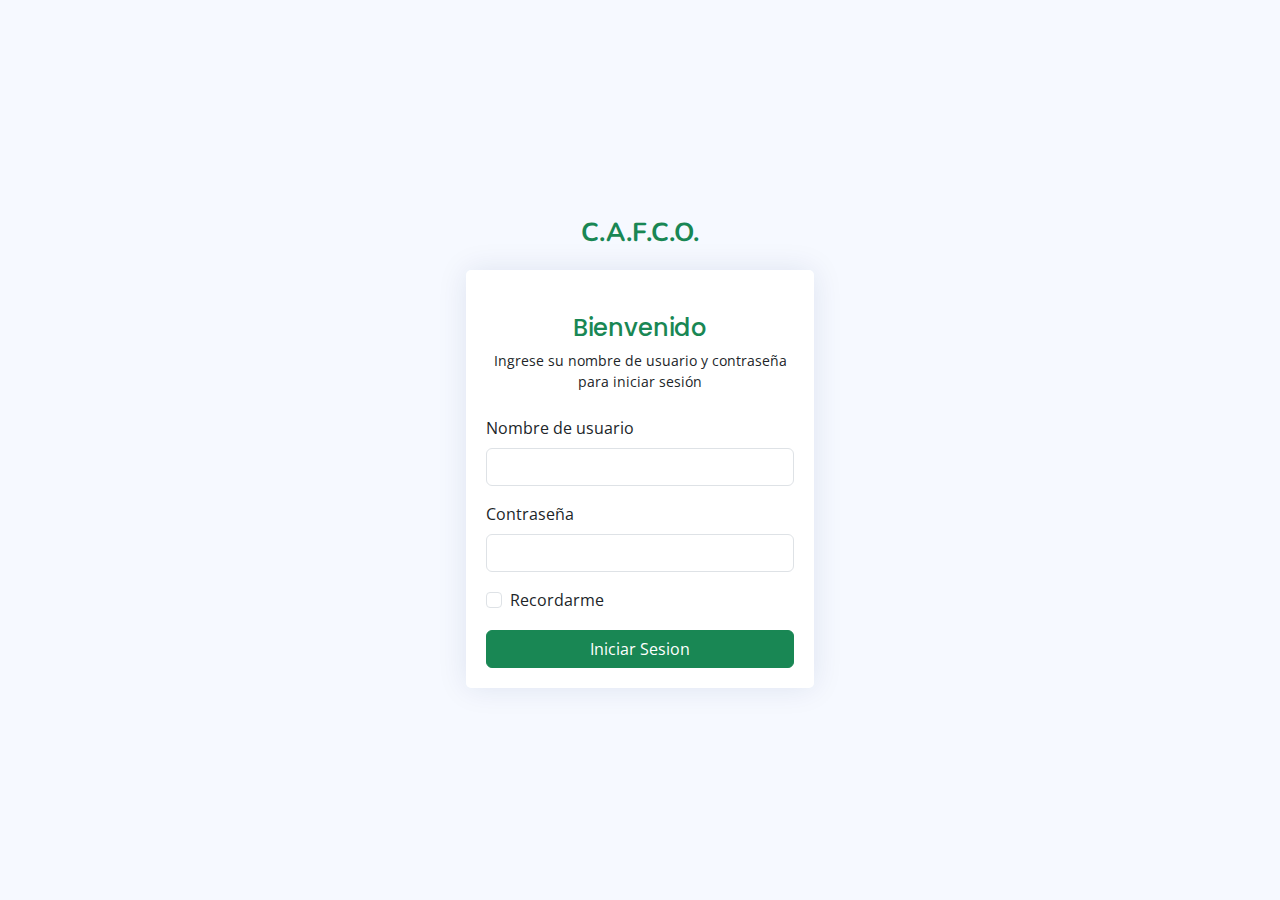
<file: AdminClub/pages-login.html>
<!DOCTYPE html>
<html lang="es">

<head>
  <meta charset="utf-8">
  <meta content="width=device-width, initial-scale=1.0" name="viewport">

  <title>Login</title>
  <meta content="" name="description">
  <meta content="" name="keywords">

  <!-- Favicons -->
  <link href="assets/img/favicon.ico" rel="icon">
  <link href="assets/img/apple-touch-icon.png" rel="apple-touch-icon">

  <!-- Google Fonts -->
  <link href="https://fonts.gstatic.com" rel="preconnect">
  <link
    href="https://fonts.googleapis.com/css?family=Open+Sans:300,300i,400,400i,600,600i,700,700i|Nunito:300,300i,400,400i,600,600i,700,700i|Poppins:300,300i,400,400i,500,500i,600,600i,700,700i"
    rel="stylesheet">

  <!-- Vendor CSS Files -->
  <link href="assets/vendor/bootstrap/css/bootstrap.min.css" rel="stylesheet">
  <link href="assets/vendor/bootstrap-icons/bootstrap-icons.css" rel="stylesheet">
  <link href="assets/vendor/boxicons/css/boxicons.min.css" rel="stylesheet">
  <link href="assets/vendor/quill/quill.snow.css" rel="stylesheet">
  <link href="assets/vendor/quill/quill.bubble.css" rel="stylesheet">
  <link href="assets/vendor/remixicon/remixicon.css" rel="stylesheet">
  <link href="assets/vendor/simple-datatables/style.css" rel="stylesheet">

  <!-- Template Main CSS File -->
  <link href="assets/css/style.css" rel="stylesheet">
</head>

<body>

  <main>
    <div class="container">

      <section class="section register min-vh-100 d-flex flex-column align-items-center justify-content-center py-4">
        <div class="container">
          <div class="row justify-content-center">
            <div class="col-lg-4 col-md-6 d-flex flex-column align-items-center justify-content-center">

              <div class="d-flex justify-content-center py-4 ogo d-flex align-items-center w-auto">
                <div class="logo d-flex align-items-center w-auto">
                  <span class="d-none d-lg-block">C.A.F.C.O.</span>
                </div>
              </div><!-- End Logo -->

              <div class="card mb-3">
                <div class="card-body">
                  <div class="pt-4 pb-2">
                    <h5 class="card-title text-center pb-0 fs-4">Bienvenido</h5>
                    <p class="text-center small">Ingrese su nombre de usuario y contraseña para iniciar sesión</p>
                  </div>

                  <form class="row g-3 needs-validation" novalidate>
                    <div class="col-12">
                      <label for="yourUsername" class="form-label">Nombre de usuario</label>
                      <div class="input-group has-validation">
                        <input type="text" name="username" class="form-control" id="yourUsername" required>
                      </div>
                    </div>

                    <div class="col-12">
                      <label for="yourPassword" class="form-label">Contraseña</label>
                      <input type="password" name="password" class="form-control" id="yourPassword" required>
                    </div>

                    <div class="col-12">
                      <div class="form-check">
                        <input class="form-check-input" type="checkbox" name="remember" value="true" id="rememberMe">
                        <label class="form-check-label" for="rememberMe">Recordarme</label>
                      </div>
                    </div>
                    <div class="col-12">
                      <a href="index.html" class="btn btn-success w-100" type="submit">Iniciar Sesion</a>
                    </div>
                  </form>
                </div>
              </div>
            </div>
          </div>
        </div>

      </section>

    </div>
  </main><!-- End #main -->

  <a href="#" class="back-to-top d-flex align-items-center justify-content-center"><i
      class="bi bi-arrow-up-short"></i></a>

  <!-- Vendor JS Files -->
  <script src="assets/vendor/apexcharts/apexcharts.min.js"></script>
  <script src="assets/vendor/bootstrap/js/bootstrap.bundle.min.js"></script>
  <script src="assets/vendor/chart.js/chart.umd.js"></script>
  <script src="assets/vendor/echarts/echarts.min.js"></script>
  <script src="assets/vendor/quill/quill.min.js"></script>
  <script src="assets/vendor/simple-datatables/simple-datatables.js"></script>
  <script src="assets/vendor/tinymce/tinymce.min.js"></script>
  <script src="assets/vendor/php-email-form/validate.js"></script>

  <!-- Template Main JS File -->
  <script src="assets/js/main.js"></script>

</body>

</html>
</file>
<file: AdminClub/assets/vendor/quill/quill.snow.css>
/*!
 * Quill Editor v1.3.7
 * https://quilljs.com/
 * Copyright (c) 2014, Jason Chen
 * Copyright (c) 2013, salesforce.com
 */
.ql-container {
  box-sizing: border-box;
  font-family: Helvetica, Arial, sans-serif;
  font-size: 13px;
  height: 100%;
  margin: 0px;
  position: relative;
}
.ql-container.ql-disabled .ql-tooltip {
  visibility: hidden;
}
.ql-container.ql-disabled .ql-editor ul[data-checked] > li::before {
  pointer-events: none;
}
.ql-clipboard {
  left: -100000px;
  height: 1px;
  overflow-y: hidden;
  position: absolute;
  top: 50%;
}
.ql-clipboard p {
  margin: 0;
  padding: 0;
}
.ql-editor {
  box-sizing: border-box;
  line-height: 1.42;
  height: 100%;
  outline: none;
  overflow-y: auto;
  padding: 12px 15px;
  tab-size: 4;
  -moz-tab-size: 4;
  text-align: left;
  white-space: pre-wrap;
  word-wrap: break-word;
}
.ql-editor > * {
  cursor: text;
}
.ql-editor p,
.ql-editor ol,
.ql-editor ul,
.ql-editor pre,
.ql-editor blockquote,
.ql-editor h1,
.ql-editor h2,
.ql-editor h3,
.ql-editor h4,
.ql-editor h5,
.ql-editor h6 {
  margin: 0;
  padding: 0;
  counter-reset: list-1 list-2 list-3 list-4 list-5 list-6 list-7 list-8 list-9;
}
.ql-editor ol,
.ql-editor ul {
  padding-left: 1.5em;
}
.ql-editor ol > li,
.ql-editor ul > li {
  list-style-type: none;
}
.ql-editor ul > li::before {
  content: '\2022';
}
.ql-editor ul[data-checked=true],
.ql-editor ul[data-checked=false] {
  pointer-events: none;
}
.ql-editor ul[data-checked=true] > li *,
.ql-editor ul[data-checked=false] > li * {
  pointer-events: all;
}
.ql-editor ul[data-checked=true] > li::before,
.ql-editor ul[data-checked=false] > li::before {
  color: #777;
  cursor: pointer;
  pointer-events: all;
}
.ql-editor ul[data-checked=true] > li::before {
  content: '\2611';
}
.ql-editor ul[data-checked=false] > li::before {
  content: '\2610';
}
.ql-editor li::before {
  display: inline-block;
  white-space: nowrap;
  width: 1.2em;
}
.ql-editor li:not(.ql-direction-rtl)::before {
  margin-left: -1.5em;
  margin-right: 0.3em;
  text-align: right;
}
.ql-editor li.ql-direction-rtl::before {
  margin-left: 0.3em;
  margin-right: -1.5em;
}
.ql-editor ol li:not(.ql-direction-rtl),
.ql-editor ul li:not(.ql-direction-rtl) {
  padding-left: 1.5em;
}
.ql-editor ol li.ql-direction-rtl,
.ql-editor ul li.ql-direction-rtl {
  padding-right: 1.5em;
}
.ql-editor ol li {
  counter-reset: list-1 list-2 list-3 list-4 list-5 list-6 list-7 list-8 list-9;
  counter-increment: list-0;
}
.ql-editor ol li:before {
  content: counter(list-0, decimal) '. ';
}
.ql-editor ol li.ql-indent-1 {
  counter-increment: list-1;
}
.ql-editor ol li.ql-indent-1:before {
  content: counter(list-1, lower-alpha) '. ';
}
.ql-editor ol li.ql-indent-1 {
  counter-reset: list-2 list-3 list-4 list-5 list-6 list-7 list-8 list-9;
}
.ql-editor ol li.ql-indent-2 {
  counter-increment: list-2;
}
.ql-editor ol li.ql-indent-2:before {
  content: counter(list-2, lower-roman) '. ';
}
.ql-editor ol li.ql-indent-2 {
  counter-reset: list-3 list-4 list-5 list-6 list-7 list-8 list-9;
}
.ql-editor ol li.ql-indent-3 {
  counter-increment: list-3;
}
.ql-editor ol li.ql-indent-3:before {
  content: counter(list-3, decimal) '. ';
}
.ql-editor ol li.ql-indent-3 {
  counter-reset: list-4 list-5 list-6 list-7 list-8 list-9;
}
.ql-editor ol li.ql-indent-4 {
  counter-increment: list-4;
}
.ql-editor ol li.ql-indent-4:before {
  content: counter(list-4, lower-alpha) '. ';
}
.ql-editor ol li.ql-indent-4 {
  counter-reset: list-5 list-6 list-7 list-8 list-9;
}
.ql-editor ol li.ql-indent-5 {
  counter-increment: list-5;
}
.ql-editor ol li.ql-indent-5:before {
  content: counter(list-5, lower-roman) '. ';
}
.ql-editor ol li.ql-indent-5 {
  counter-reset: list-6 list-7 list-8 list-9;
}
.ql-editor ol li.ql-indent-6 {
  counter-increment: list-6;
}
.ql-editor ol li.ql-indent-6:before {
  content: counter(list-6, decimal) '. ';
}
.ql-editor ol li.ql-indent-6 {
  counter-reset: list-7 list-8 list-9;
}
.ql-editor ol li.ql-indent-7 {
  counter-increment: list-7;
}
.ql-editor ol li.ql-indent-7:before {
  content: counter(list-7, lower-alpha) '. ';
}
.ql-editor ol li.ql-indent-7 {
  counter-reset: list-8 list-9;
}
.ql-editor ol li.ql-indent-8 {
  counter-increment: list-8;
}
.ql-editor ol li.ql-indent-8:before {
  content: counter(list-8, lower-roman) '. ';
}
.ql-editor ol li.ql-indent-8 {
  counter-reset: list-9;
}
.ql-editor ol li.ql-indent-9 {
  counter-increment: list-9;
}
.ql-editor ol li.ql-indent-9:before {
  content: counter(list-9, decimal) '. ';
}
.ql-editor .ql-indent-1:not(.ql-direction-rtl) {
  padding-left: 3em;
}
.ql-editor li.ql-indent-1:not(.ql-direction-rtl) {
  padding-left: 4.5em;
}
.ql-editor .ql-indent-1.ql-direction-rtl.ql-align-right {
  padding-right: 3em;
}
.ql-editor li.ql-indent-1.ql-direction-rtl.ql-align-right {
  padding-right: 4.5em;
}
.ql-editor .ql-indent-2:not(.ql-direction-rtl) {
  padding-left: 6em;
}
.ql-editor li.ql-indent-2:not(.ql-direction-rtl) {
  padding-left: 7.5em;
}
.ql-editor .ql-indent-2.ql-direction-rtl.ql-align-right {
  padding-right: 6em;
}
.ql-editor li.ql-indent-2.ql-direction-rtl.ql-align-right {
  padding-right: 7.5em;
}
.ql-editor .ql-indent-3:not(.ql-direction-rtl) {
  padding-left: 9em;
}
.ql-editor li.ql-indent-3:not(.ql-direction-rtl) {
  padding-left: 10.5em;
}
.ql-editor .ql-indent-3.ql-direction-rtl.ql-align-right {
  padding-right: 9em;
}
.ql-editor li.ql-indent-3.ql-direction-rtl.ql-align-right {
  padding-right: 10.5em;
}
.ql-editor .ql-indent-4:not(.ql-direction-rtl) {
  padding-left: 12em;
}
.ql-editor li.ql-indent-4:not(.ql-direction-rtl) {
  padding-left: 13.5em;
}
.ql-editor .ql-indent-4.ql-direction-rtl.ql-align-right {
  padding-right: 12em;
}
.ql-editor li.ql-indent-4.ql-direction-rtl.ql-align-right {
  padding-right: 13.5em;
}
.ql-editor .ql-indent-5:not(.ql-direction-rtl) {
  padding-left: 15em;
}
.ql-editor li.ql-indent-5:not(.ql-direction-rtl) {
  padding-left: 16.5em;
}
.ql-editor .ql-indent-5.ql-direction-rtl.ql-align-right {
  padding-right: 15em;
}
.ql-editor li.ql-indent-5.ql-direction-rtl.ql-align-right {
  padding-right: 16.5em;
}
.ql-editor .ql-indent-6:not(.ql-direction-rtl) {
  padding-left: 18em;
}
.ql-editor li.ql-indent-6:not(.ql-direction-rtl) {
  padding-left: 19.5em;
}
.ql-editor .ql-indent-6.ql-direction-rtl.ql-align-right {
  padding-right: 18em;
}
.ql-editor li.ql-indent-6.ql-direction-rtl.ql-align-right {
  padding-right: 19.5em;
}
.ql-editor .ql-indent-7:not(.ql-direction-rtl) {
  padding-left: 21em;
}
.ql-editor li.ql-indent-7:not(.ql-direction-rtl) {
  padding-left: 22.5em;
}
.ql-editor .ql-indent-7.ql-direction-rtl.ql-align-right {
  padding-right: 21em;
}
.ql-editor li.ql-indent-7.ql-direction-rtl.ql-align-right {
  padding-right: 22.5em;
}
.ql-editor .ql-indent-8:not(.ql-direction-rtl) {
  padding-left: 24em;
}
.ql-editor li.ql-indent-8:not(.ql-direction-rtl) {
  padding-left: 25.5em;
}
.ql-editor .ql-indent-8.ql-direction-rtl.ql-align-right {
  padding-right: 24em;
}
.ql-editor li.ql-indent-8.ql-direction-rtl.ql-align-right {
  padding-right: 25.5em;
}
.ql-editor .ql-indent-9:not(.ql-direction-rtl) {
  padding-left: 27em;
}
.ql-editor li.ql-indent-9:not(.ql-direction-rtl) {
  padding-left: 28.5em;
}
.ql-editor .ql-indent-9.ql-direction-rtl.ql-align-right {
  padding-right: 27em;
}
.ql-editor li.ql-indent-9.ql-direction-rtl.ql-align-right {
  padding-right: 28.5em;
}
.ql-editor .ql-video {
  display: block;
  max-width: 100%;
}
.ql-editor .ql-video.ql-align-center {
  margin: 0 auto;
}
.ql-editor .ql-video.ql-align-right {
  margin: 0 0 0 auto;
}
.ql-editor .ql-bg-black {
  background-color: #000;
}
.ql-editor .ql-bg-red {
  background-color: #e60000;
}
.ql-editor .ql-bg-orange {
  background-color: #f90;
}
.ql-editor .ql-bg-yellow {
  background-color: #ff0;
}
.ql-editor .ql-bg-green {
  background-color: #008a00;
}
.ql-editor .ql-bg-blue {
  background-color: #06c;
}
.ql-editor .ql-bg-purple {
  background-color: #93f;
}
.ql-editor .ql-color-white {
  color: #fff;
}
.ql-editor .ql-color-red {
  color: #e60000;
}
.ql-editor .ql-color-orange {
  color: #f90;
}
.ql-editor .ql-color-yellow {
  color: #ff0;
}
.ql-editor .ql-color-green {
  color: #008a00;
}
.ql-editor .ql-color-blue {
  color: #06c;
}
.ql-editor .ql-color-purple {
  color: #93f;
}
.ql-editor .ql-font-serif {
  font-family: Georgia, Times New Roman, serif;
}
.ql-editor .ql-font-monospace {
  font-family: Monaco, Courier New, monospace;
}
.ql-editor .ql-size-small {
  font-size: 0.75em;
}
.ql-editor .ql-size-large {
  font-size: 1.5em;
}
.ql-editor .ql-size-huge {
  font-size: 2.5em;
}
.ql-editor .ql-direction-rtl {
  direction: rtl;
  text-align: inherit;
}
.ql-editor .ql-align-center {
  text-align: center;
}
.ql-editor .ql-align-justify {
  text-align: justify;
}
.ql-editor .ql-align-right {
  text-align: right;
}
.ql-editor.ql-blank::before {
  color: rgba(0,0,0,0.6);
  content: attr(data-placeholder);
  font-style: italic;
  left: 15px;
  pointer-events: none;
  position: absolute;
  right: 15px;
}
.ql-snow.ql-toolbar:after,
.ql-snow .ql-toolbar:after {
  clear: both;
  content: '';
  display: table;
}
.ql-snow.ql-toolbar button,
.ql-snow .ql-toolbar button {
  background: none;
  border: none;
  cursor: pointer;
  display: inline-block;
  float: left;
  height: 24px;
  padding: 3px 5px;
  width: 28px;
}
.ql-snow.ql-toolbar button svg,
.ql-snow .ql-toolbar button svg {
  float: left;
  height: 100%;
}
.ql-snow.ql-toolbar button:active:hover,
.ql-snow .ql-toolbar button:active:hover {
  outline: none;
}
.ql-snow.ql-toolbar input.ql-image[type=file],
.ql-snow .ql-toolbar input.ql-image[type=file] {
  display: none;
}
.ql-snow.ql-toolbar button:hover,
.ql-snow .ql-toolbar button:hover,
.ql-snow.ql-toolbar button:focus,
.ql-snow .ql-toolbar button:focus,
.ql-snow.ql-toolbar button.ql-active,
.ql-snow .ql-toolbar button.ql-active,
.ql-snow.ql-toolbar .ql-picker-label:hover,
.ql-snow .ql-toolbar .ql-picker-label:hover,
.ql-snow.ql-toolbar .ql-picker-label.ql-active,
.ql-snow .ql-toolbar .ql-picker-label.ql-active,
.ql-snow.ql-toolbar .ql-picker-item:hover,
.ql-snow .ql-toolbar .ql-picker-item:hover,
.ql-snow.ql-toolbar .ql-picker-item.ql-selected,
.ql-snow .ql-toolbar .ql-picker-item.ql-selected {
  color: #06c;
}
.ql-snow.ql-toolbar button:hover .ql-fill,
.ql-snow .ql-toolbar button:hover .ql-fill,
.ql-snow.ql-toolbar button:focus .ql-fill,
.ql-snow .ql-toolbar button:focus .ql-fill,
.ql-snow.ql-toolbar button.ql-active .ql-fill,
.ql-snow .ql-toolbar button.ql-active .ql-fill,
.ql-snow.ql-toolbar .ql-picker-label:hover .ql-fill,
.ql-snow .ql-toolbar .ql-picker-label:hover .ql-fill,
.ql-snow.ql-toolbar .ql-picker-label.ql-active .ql-fill,
.ql-snow .ql-toolbar .ql-picker-label.ql-active .ql-fill,
.ql-snow.ql-toolbar .ql-picker-item:hover .ql-fill,
.ql-snow .ql-toolbar .ql-picker-item:hover .ql-fill,
.ql-snow.ql-toolbar .ql-picker-item.ql-selected .ql-fill,
.ql-snow .ql-toolbar .ql-picker-item.ql-selected .ql-fill,
.ql-snow.ql-toolbar button:hover .ql-stroke.ql-fill,
.ql-snow .ql-toolbar button:hover .ql-stroke.ql-fill,
.ql-snow.ql-toolbar button:focus .ql-stroke.ql-fill,
.ql-snow .ql-toolbar button:focus .ql-stroke.ql-fill,
.ql-snow.ql-toolbar button.ql-active .ql-stroke.ql-fill,
.ql-snow .ql-toolbar button.ql-active .ql-stroke.ql-fill,
.ql-snow.ql-toolbar .ql-picker-label:hover .ql-stroke.ql-fill,
.ql-snow .ql-toolbar .ql-picker-label:hover .ql-stroke.ql-fill,
.ql-snow.ql-toolbar .ql-picker-label.ql-active .ql-stroke.ql-fill,
.ql-snow .ql-toolbar .ql-picker-label.ql-active .ql-stroke.ql-fill,
.ql-snow.ql-toolbar .ql-picker-item:hover .ql-stroke.ql-fill,
.ql-snow .ql-toolbar .ql-picker-item:hover .ql-stroke.ql-fill,
.ql-snow.ql-toolbar .ql-picker-item.ql-selected .ql-stroke.ql-fill,
.ql-snow .ql-toolbar .ql-picker-item.ql-selected .ql-stroke.ql-fill {
  fill: #06c;
}
.ql-snow.ql-toolbar button:hover .ql-stroke,
.ql-snow .ql-toolbar button:hover .ql-stroke,
.ql-snow.ql-toolbar button:focus .ql-stroke,
.ql-snow .ql-toolbar button:focus .ql-stroke,
.ql-snow.ql-toolbar button.ql-active .ql-stroke,
.ql-snow .ql-toolbar button.ql-active .ql-stroke,
.ql-snow.ql-toolbar .ql-picker-label:hover .ql-stroke,
.ql-snow .ql-toolbar .ql-picker-label:hover .ql-stroke,
.ql-snow.ql-toolbar .ql-picker-label.ql-active .ql-stroke,
.ql-snow .ql-toolbar .ql-picker-label.ql-active .ql-stroke,
.ql-snow.ql-toolbar .ql-picker-item:hover .ql-stroke,
.ql-snow .ql-toolbar .ql-picker-item:hover .ql-stroke,
.ql-snow.ql-toolbar .ql-picker-item.ql-selected .ql-stroke,
.ql-snow .ql-toolbar .ql-picker-item.ql-selected .ql-stroke,
.ql-snow.ql-toolbar button:hover .ql-stroke-miter,
.ql-snow .ql-toolbar button:hover .ql-stroke-miter,
.ql-snow.ql-toolbar button:focus .ql-stroke-miter,
.ql-snow .ql-toolbar button:focus .ql-stroke-miter,
.ql-snow.ql-toolbar button.ql-active .ql-stroke-miter,
.ql-snow .ql-toolbar button.ql-active .ql-stroke-miter,
.ql-snow.ql-toolbar .ql-picker-label:hover .ql-stroke-miter,
.ql-snow .ql-toolbar .ql-picker-label:hover .ql-stroke-miter,
.ql-snow.ql-toolbar .ql-picker-label.ql-active .ql-stroke-miter,
.ql-snow .ql-toolbar .ql-picker-label.ql-active .ql-stroke-miter,
.ql-snow.ql-toolbar .ql-picker-item:hover .ql-stroke-miter,
.ql-snow .ql-toolbar .ql-picker-item:hover .ql-stroke-miter,
.ql-snow.ql-toolbar .ql-picker-item.ql-selected .ql-stroke-miter,
.ql-snow .ql-toolbar .ql-picker-item.ql-selected .ql-stroke-miter {
  stroke: #06c;
}
@media (pointer: coarse) {
  .ql-snow.ql-toolbar button:hover:not(.ql-active),
  .ql-snow .ql-toolbar button:hover:not(.ql-active) {
    color: #444;
  }
  .ql-snow.ql-toolbar button:hover:not(.ql-active) .ql-fill,
  .ql-snow .ql-toolbar button:hover:not(.ql-active) .ql-fill,
  .ql-snow.ql-toolbar button:hover:not(.ql-active) .ql-stroke.ql-fill,
  .ql-snow .ql-toolbar button:hover:not(.ql-active) .ql-stroke.ql-fill {
    fill: #444;
  }
  .ql-snow.ql-toolbar button:hover:not(.ql-active) .ql-stroke,
  .ql-snow .ql-toolbar button:hover:not(.ql-active) .ql-stroke,
  .ql-snow.ql-toolbar button:hover:not(.ql-active) .ql-stroke-miter,
  .ql-snow .ql-toolbar button:hover:not(.ql-active) .ql-stroke-miter {
    stroke: #444;
  }
}
.ql-snow {
  box-sizing: border-box;
}
.ql-snow * {
  box-sizing: border-box;
}
.ql-snow .ql-hidden {
  display: none;
}
.ql-snow .ql-out-bottom,
.ql-snow .ql-out-top {
  visibility: hidden;
}
.ql-snow .ql-tooltip {
  position: absolute;
  transform: translateY(10px);
}
.ql-snow .ql-tooltip a {
  cursor: pointer;
  text-decoration: none;
}
.ql-snow .ql-tooltip.ql-flip {
  transform: translateY(-10px);
}
.ql-snow .ql-formats {
  display: inline-block;
  vertical-align: middle;
}
.ql-snow .ql-formats:after {
  clear: both;
  content: '';
  display: table;
}
.ql-snow .ql-stroke {
  fill: none;
  stroke: #444;
  stroke-linecap: round;
  stroke-linejoin: round;
  stroke-width: 2;
}
.ql-snow .ql-stroke-miter {
  fill: none;
  stroke: #444;
  stroke-miterlimit: 10;
  stroke-width: 2;
}
.ql-snow .ql-fill,
.ql-snow .ql-stroke.ql-fill {
  fill: #444;
}
.ql-snow .ql-empty {
  fill: none;
}
.ql-snow .ql-even {
  fill-rule: evenodd;
}
.ql-snow .ql-thin,
.ql-snow .ql-stroke.ql-thin {
  stroke-width: 1;
}
.ql-snow .ql-transparent {
  opacity: 0.4;
}
.ql-snow .ql-direction svg:last-child {
  display: none;
}
.ql-snow .ql-direction.ql-active svg:last-child {
  display: inline;
}
.ql-snow .ql-direction.ql-active svg:first-child {
  display: none;
}
.ql-snow .ql-editor h1 {
  font-size: 2em;
}
.ql-snow .ql-editor h2 {
  font-size: 1.5em;
}
.ql-snow .ql-editor h3 {
  font-size: 1.17em;
}
.ql-snow .ql-editor h4 {
  font-size: 1em;
}
.ql-snow .ql-editor h5 {
  font-size: 0.83em;
}
.ql-snow .ql-editor h6 {
  font-size: 0.67em;
}
.ql-snow .ql-editor a {
  text-decoration: underline;
}
.ql-snow .ql-editor blockquote {
  border-left: 4px solid #ccc;
  margin-bottom: 5px;
  margin-top: 5px;
  padding-left: 16px;
}
.ql-snow .ql-editor code,
.ql-snow .ql-editor pre {
  background-color: #f0f0f0;
  border-radius: 3px;
}
.ql-snow .ql-editor pre {
  white-space: pre-wrap;
  margin-bottom: 5px;
  margin-top: 5px;
  padding: 5px 10px;
}
.ql-snow .ql-editor code {
  font-size: 85%;
  padding: 2px 4px;
}
.ql-snow .ql-editor pre.ql-syntax {
  background-color: #23241f;
  color: #f8f8f2;
  overflow: visible;
}
.ql-snow .ql-editor img {
  max-width: 100%;
}
.ql-snow .ql-picker {
  color: #444;
  display: inline-block;
  float: left;
  font-size: 14px;
  font-weight: 500;
  height: 24px;
  position: relative;
  vertical-align: middle;
}
.ql-snow .ql-picker-label {
  cursor: pointer;
  display: inline-block;
  height: 100%;
  padding-left: 8px;
  padding-right: 2px;
  position: relative;
  width: 100%;
}
.ql-snow .ql-picker-label::before {
  display: inline-block;
  line-height: 22px;
}
.ql-snow .ql-picker-options {
  background-color: #fff;
  display: none;
  min-width: 100%;
  padding: 4px 8px;
  position: absolute;
  white-space: nowrap;
}
.ql-snow .ql-picker-options .ql-picker-item {
  cursor: pointer;
  display: block;
  padding-bottom: 5px;
  padding-top: 5px;
}
.ql-snow .ql-picker.ql-expanded .ql-picker-label {
  color: #ccc;
  z-index: 2;
}
.ql-snow .ql-picker.ql-expanded .ql-picker-label .ql-fill {
  fill: #ccc;
}
.ql-snow .ql-picker.ql-expanded .ql-picker-label .ql-stroke {
  stroke: #ccc;
}
.ql-snow .ql-picker.ql-expanded .ql-picker-options {
  display: block;
  margin-top: -1px;
  top: 100%;
  z-index: 1;
}
.ql-snow .ql-color-picker,
.ql-snow .ql-icon-picker {
  width: 28px;
}
.ql-snow .ql-color-picker .ql-picker-label,
.ql-snow .ql-icon-picker .ql-picker-label {
  padding: 2px 4px;
}
.ql-snow .ql-color-picker .ql-picker-label svg,
.ql-snow .ql-icon-picker .ql-picker-label svg {
  right: 4px;
}
.ql-snow .ql-icon-picker .ql-picker-options {
  padding: 4px 0px;
}
.ql-snow .ql-icon-picker .ql-picker-item {
  height: 24px;
  width: 24px;
  padding: 2px 4px;
}
.ql-snow .ql-color-picker .ql-picker-options {
  padding: 3px 5px;
  width: 152px;
}
.ql-snow .ql-color-picker .ql-picker-item {
  border: 1px solid transparent;
  float: left;
  height: 16px;
  margin: 2px;
  padding: 0px;
  width: 16px;
}
.ql-snow .ql-picker:not(.ql-color-picker):not(.ql-icon-picker) svg {
  position: absolute;
  margin-top: -9px;
  right: 0;
  top: 50%;
  width: 18px;
}
.ql-snow .ql-picker.ql-header .ql-picker-label[data-label]:not([data-label=''])::before,
.ql-snow .ql-picker.ql-font .ql-picker-label[data-label]:not([data-label=''])::before,
.ql-snow .ql-picker.ql-size .ql-picker-label[data-label]:not([data-label=''])::before,
.ql-snow .ql-picker.ql-header .ql-picker-item[data-label]:not([data-label=''])::before,
.ql-snow .ql-picker.ql-font .ql-picker-item[data-label]:not([data-label=''])::before,
.ql-snow .ql-picker.ql-size .ql-picker-item[data-label]:not([data-label=''])::before {
  content: attr(data-label);
}
.ql-snow .ql-picker.ql-header {
  width: 98px;
}
.ql-snow .ql-picker.ql-header .ql-picker-label::before,
.ql-snow .ql-picker.ql-header .ql-picker-item::before {
  content: 'Normal';
}
.ql-snow .ql-picker.ql-header .ql-picker-label[data-value="1"]::before,
.ql-snow .ql-picker.ql-header .ql-picker-item[data-value="1"]::before {
  content: 'Heading 1';
}
.ql-snow .ql-picker.ql-header .ql-picker-label[data-value="2"]::before,
.ql-snow .ql-picker.ql-header .ql-picker-item[data-value="2"]::before {
  content: 'Heading 2';
}
.ql-snow .ql-picker.ql-header .ql-picker-label[data-value="3"]::before,
.ql-snow .ql-picker.ql-header .ql-picker-item[data-value="3"]::before {
  content: 'Heading 3';
}
.ql-snow .ql-picker.ql-header .ql-picker-label[data-value="4"]::before,
.ql-snow .ql-picker.ql-header .ql-picker-item[data-value="4"]::before {
  content: 'Heading 4';
}
.ql-snow .ql-picker.ql-header .ql-picker-label[data-value="5"]::before,
.ql-snow .ql-picker.ql-header .ql-picker-item[data-value="5"]::before {
  content: 'Heading 5';
}
.ql-snow .ql-picker.ql-header .ql-picker-label[data-value="6"]::before,
.ql-snow .ql-picker.ql-header .ql-picker-item[data-value="6"]::before {
  content: 'Heading 6';
}
.ql-snow .ql-picker.ql-header .ql-picker-item[data-value="1"]::before {
  font-size: 2em;
}
.ql-snow .ql-picker.ql-header .ql-picker-item[data-value="2"]::before {
  font-size: 1.5em;
}
.ql-snow .ql-picker.ql-header .ql-picker-item[data-value="3"]::before {
  font-size: 1.17em;
}
.ql-snow .ql-picker.ql-header .ql-picker-item[data-value="4"]::before {
  font-size: 1em;
}
.ql-snow .ql-picker.ql-header .ql-picker-item[data-value="5"]::before {
  font-size: 0.83em;
}
.ql-snow .ql-picker.ql-header .ql-picker-item[data-value="6"]::before {
  font-size: 0.67em;
}
.ql-snow .ql-picker.ql-font {
  width: 108px;
}
.ql-snow .ql-picker.ql-font .ql-picker-label::before,
.ql-snow .ql-picker.ql-font .ql-picker-item::before {
  content: 'Sans Serif';
}
.ql-snow .ql-picker.ql-font .ql-picker-label[data-value=serif]::before,
.ql-snow .ql-picker.ql-font .ql-picker-item[data-value=serif]::before {
  content: 'Serif';
}
.ql-snow .ql-picker.ql-font .ql-picker-label[data-value=monospace]::before,
.ql-snow .ql-picker.ql-font .ql-picker-item[data-value=monospace]::before {
  content: 'Monospace';
}
.ql-snow .ql-picker.ql-font .ql-picker-item[data-value=serif]::before {
  font-family: Georgia, Times New Roman, serif;
}
.ql-snow .ql-picker.ql-font .ql-picker-item[data-value=monospace]::before {
  font-family: Monaco, Courier New, monospace;
}
.ql-snow .ql-picker.ql-size {
  width: 98px;
}
.ql-snow .ql-picker.ql-size .ql-picker-label::before,
.ql-snow .ql-picker.ql-size .ql-picker-item::before {
  content: 'Normal';
}
.ql-snow .ql-picker.ql-size .ql-picker-label[data-value=small]::before,
.ql-snow .ql-picker.ql-size .ql-picker-item[data-value=small]::before {
  content: 'Small';
}
.ql-snow .ql-picker.ql-size .ql-picker-label[data-value=large]::before,
.ql-snow .ql-picker.ql-size .ql-picker-item[data-value=large]::before {
  content: 'Large';
}
.ql-snow .ql-picker.ql-size .ql-picker-label[data-value=huge]::before,
.ql-snow .ql-picker.ql-size .ql-picker-item[data-value=huge]::before {
  content: 'Huge';
}
.ql-snow .ql-picker.ql-size .ql-picker-item[data-value=small]::before {
  font-size: 10px;
}
.ql-snow .ql-picker.ql-size .ql-picker-item[data-value=large]::before {
  font-size: 18px;
}
.ql-snow .ql-picker.ql-size .ql-picker-item[data-value=huge]::before {
  font-size: 32px;
}
.ql-snow .ql-color-picker.ql-background .ql-picker-item {
  background-color: #fff;
}
.ql-snow .ql-color-picker.ql-color .ql-picker-item {
  background-color: #000;
}
.ql-toolbar.ql-snow {
  border: 1px solid #ccc;
  box-sizing: border-box;
  font-family: 'Helvetica Neue', 'Helvetica', 'Arial', sans-serif;
  padding: 8px;
}
.ql-toolbar.ql-snow .ql-formats {
  margin-right: 15px;
}
.ql-toolbar.ql-snow .ql-picker-label {
  border: 1px solid transparent;
}
.ql-toolbar.ql-snow .ql-picker-options {
  border: 1px solid transparent;
  box-shadow: rgba(0,0,0,0.2) 0 2px 8px;
}
.ql-toolbar.ql-snow .ql-picker.ql-expanded .ql-picker-label {
  border-color: #ccc;
}
.ql-toolbar.ql-snow .ql-picker.ql-expanded .ql-picker-options {
  border-color: #ccc;
}
.ql-toolbar.ql-snow .ql-color-picker .ql-picker-item.ql-selected,
.ql-toolbar.ql-snow .ql-color-picker .ql-picker-item:hover {
  border-color: #000;
}
.ql-toolbar.ql-snow + .ql-container.ql-snow {
  border-top: 0px;
}
.ql-snow .ql-tooltip {
  background-color: #fff;
  border: 1px solid #ccc;
  box-shadow: 0px 0px 5px #ddd;
  color: #444;
  padding: 5px 12px;
  white-space: nowrap;
}
.ql-snow .ql-tooltip::before {
  content: "Visit URL:";
  line-height: 26px;
  margin-right: 8px;
}
.ql-snow .ql-tooltip input[type=text] {
  display: none;
  border: 1px solid #ccc;
  font-size: 13px;
  height: 26px;
  margin: 0px;
  padding: 3px 5px;
  width: 170px;
}
.ql-snow .ql-tooltip a.ql-preview {
  display: inline-block;
  max-width: 200px;
  overflow-x: hidden;
  text-overflow: ellipsis;
  vertical-align: top;
}
.ql-snow .ql-tooltip a.ql-action::after {
  border-right: 1px solid #ccc;
  content: 'Edit';
  margin-left: 16px;
  padding-right: 8px;
}
.ql-snow .ql-tooltip a.ql-remove::before {
  content: 'Remove';
  margin-left: 8px;
}
.ql-snow .ql-tooltip a {
  line-height: 26px;
}
.ql-snow .ql-tooltip.ql-editing a.ql-preview,
.ql-snow .ql-tooltip.ql-editing a.ql-remove {
  display: none;
}
.ql-snow .ql-tooltip.ql-editing input[type=text] {
  display: inline-block;
}
.ql-snow .ql-tooltip.ql-editing a.ql-action::after {
  border-right: 0px;
  content: 'Save';
  padding-right: 0px;
}
.ql-snow .ql-tooltip[data-mode=link]::before {
  content: "Enter link:";
}
.ql-snow .ql-tooltip[data-mode=formula]::before {
  content: "Enter formula:";
}
.ql-snow .ql-tooltip[data-mode=video]::before {
  content: "Enter video:";
}
.ql-snow a {
  color: #06c;
}
.ql-container.ql-snow {
  border: 1px solid #ccc;
}
</file>
<file: AdminClub/assets/vendor/quill/quill.bubble.css>
/*!
 * Quill Editor v1.3.7
 * https://quilljs.com/
 * Copyright (c) 2014, Jason Chen
 * Copyright (c) 2013, salesforce.com
 */
.ql-container {
  box-sizing: border-box;
  font-family: Helvetica, Arial, sans-serif;
  font-size: 13px;
  height: 100%;
  margin: 0px;
  position: relative;
}
.ql-container.ql-disabled .ql-tooltip {
  visibility: hidden;
}
.ql-container.ql-disabled .ql-editor ul[data-checked] > li::before {
  pointer-events: none;
}
.ql-clipboard {
  left: -100000px;
  height: 1px;
  overflow-y: hidden;
  position: absolute;
  top: 50%;
}
.ql-clipboard p {
  margin: 0;
  padding: 0;
}
.ql-editor {
  box-sizing: border-box;
  line-height: 1.42;
  height: 100%;
  outline: none;
  overflow-y: auto;
  padding: 12px 15px;
  tab-size: 4;
  -moz-tab-size: 4;
  text-align: left;
  white-space: pre-wrap;
  word-wrap: break-word;
}
.ql-editor > * {
  cursor: text;
}
.ql-editor p,
.ql-editor ol,
.ql-editor ul,
.ql-editor pre,
.ql-editor blockquote,
.ql-editor h1,
.ql-editor h2,
.ql-editor h3,
.ql-editor h4,
.ql-editor h5,
.ql-editor h6 {
  margin: 0;
  padding: 0;
  counter-reset: list-1 list-2 list-3 list-4 list-5 list-6 list-7 list-8 list-9;
}
.ql-editor ol,
.ql-editor ul {
  padding-left: 1.5em;
}
.ql-editor ol > li,
.ql-editor ul > li {
  list-style-type: none;
}
.ql-editor ul > li::before {
  content: '\2022';
}
.ql-editor ul[data-checked=true],
.ql-editor ul[data-checked=false] {
  pointer-events: none;
}
.ql-editor ul[data-checked=true] > li *,
.ql-editor ul[data-checked=false] > li * {
  pointer-events: all;
}
.ql-editor ul[data-checked=true] > li::before,
.ql-editor ul[data-checked=false] > li::before {
  color: #777;
  cursor: pointer;
  pointer-events: all;
}
.ql-editor ul[data-checked=true] > li::before {
  content: '\2611';
}
.ql-editor ul[data-checked=false] > li::before {
  content: '\2610';
}
.ql-editor li::before {
  display: inline-block;
  white-space: nowrap;
  width: 1.2em;
}
.ql-editor li:not(.ql-direction-rtl)::before {
  margin-left: -1.5em;
  margin-right: 0.3em;
  text-align: right;
}
.ql-editor li.ql-direction-rtl::before {
  margin-left: 0.3em;
  margin-right: -1.5em;
}
.ql-editor ol li:not(.ql-direction-rtl),
.ql-editor ul li:not(.ql-direction-rtl) {
  padding-left: 1.5em;
}
.ql-editor ol li.ql-direction-rtl,
.ql-editor ul li.ql-direction-rtl {
  padding-right: 1.5em;
}
.ql-editor ol li {
  counter-reset: list-1 list-2 list-3 list-4 list-5 list-6 list-7 list-8 list-9;
  counter-increment: list-0;
}
.ql-editor ol li:before {
  content: counter(list-0, decimal) '. ';
}
.ql-editor ol li.ql-indent-1 {
  counter-increment: list-1;
}
.ql-editor ol li.ql-indent-1:before {
  content: counter(list-1, lower-alpha) '. ';
}
.ql-editor ol li.ql-indent-1 {
  counter-reset: list-2 list-3 list-4 list-5 list-6 list-7 list-8 list-9;
}
.ql-editor ol li.ql-indent-2 {
  counter-increment: list-2;
}
.ql-editor ol li.ql-indent-2:before {
  content: counter(list-2, lower-roman) '. ';
}
.ql-editor ol li.ql-indent-2 {
  counter-reset: list-3 list-4 list-5 list-6 list-7 list-8 list-9;
}
.ql-editor ol li.ql-indent-3 {
  counter-increment: list-3;
}
.ql-editor ol li.ql-indent-3:before {
  content: counter(list-3, decimal) '. ';
}
.ql-editor ol li.ql-indent-3 {
  counter-reset: list-4 list-5 list-6 list-7 list-8 list-9;
}
.ql-editor ol li.ql-indent-4 {
  counter-increment: list-4;
}
.ql-editor ol li.ql-indent-4:before {
  content: counter(list-4, lower-alpha) '. ';
}
.ql-editor ol li.ql-indent-4 {
  counter-reset: list-5 list-6 list-7 list-8 list-9;
}
.ql-editor ol li.ql-indent-5 {
  counter-increment: list-5;
}
.ql-editor ol li.ql-indent-5:before {
  content: counter(list-5, lower-roman) '. ';
}
.ql-editor ol li.ql-indent-5 {
  counter-reset: list-6 list-7 list-8 list-9;
}
.ql-editor ol li.ql-indent-6 {
  counter-increment: list-6;
}
.ql-editor ol li.ql-indent-6:before {
  content: counter(list-6, decimal) '. ';
}
.ql-editor ol li.ql-indent-6 {
  counter-reset: list-7 list-8 list-9;
}
.ql-editor ol li.ql-indent-7 {
  counter-increment: list-7;
}
.ql-editor ol li.ql-indent-7:before {
  content: counter(list-7, lower-alpha) '. ';
}
.ql-editor ol li.ql-indent-7 {
  counter-reset: list-8 list-9;
}
.ql-editor ol li.ql-indent-8 {
  counter-increment: list-8;
}
.ql-editor ol li.ql-indent-8:before {
  content: counter(list-8, lower-roman) '. ';
}
.ql-editor ol li.ql-indent-8 {
  counter-reset: list-9;
}
.ql-editor ol li.ql-indent-9 {
  counter-increment: list-9;
}
.ql-editor ol li.ql-indent-9:before {
  content: counter(list-9, decimal) '. ';
}
.ql-editor .ql-indent-1:not(.ql-direction-rtl) {
  padding-left: 3em;
}
.ql-editor li.ql-indent-1:not(.ql-direction-rtl) {
  padding-left: 4.5em;
}
.ql-editor .ql-indent-1.ql-direction-rtl.ql-align-right {
  padding-right: 3em;
}
.ql-editor li.ql-indent-1.ql-direction-rtl.ql-align-right {
  padding-right: 4.5em;
}
.ql-editor .ql-indent-2:not(.ql-direction-rtl) {
  padding-left: 6em;
}
.ql-editor li.ql-indent-2:not(.ql-direction-rtl) {
  padding-left: 7.5em;
}
.ql-editor .ql-indent-2.ql-direction-rtl.ql-align-right {
  padding-right: 6em;
}
.ql-editor li.ql-indent-2.ql-direction-rtl.ql-align-right {
  padding-right: 7.5em;
}
.ql-editor .ql-indent-3:not(.ql-direction-rtl) {
  padding-left: 9em;
}
.ql-editor li.ql-indent-3:not(.ql-direction-rtl) {
  padding-left: 10.5em;
}
.ql-editor .ql-indent-3.ql-direction-rtl.ql-align-right {
  padding-right: 9em;
}
.ql-editor li.ql-indent-3.ql-direction-rtl.ql-align-right {
  padding-right: 10.5em;
}
.ql-editor .ql-indent-4:not(.ql-direction-rtl) {
  padding-left: 12em;
}
.ql-editor li.ql-indent-4:not(.ql-direction-rtl) {
  padding-left: 13.5em;
}
.ql-editor .ql-indent-4.ql-direction-rtl.ql-align-right {
  padding-right: 12em;
}
.ql-editor li.ql-indent-4.ql-direction-rtl.ql-align-right {
  padding-right: 13.5em;
}
.ql-editor .ql-indent-5:not(.ql-direction-rtl) {
  padding-left: 15em;
}
.ql-editor li.ql-indent-5:not(.ql-direction-rtl) {
  padding-left: 16.5em;
}
.ql-editor .ql-indent-5.ql-direction-rtl.ql-align-right {
  padding-right: 15em;
}
.ql-editor li.ql-indent-5.ql-direction-rtl.ql-align-right {
  padding-right: 16.5em;
}
.ql-editor .ql-indent-6:not(.ql-direction-rtl) {
  padding-left: 18em;
}
.ql-editor li.ql-indent-6:not(.ql-direction-rtl) {
  padding-left: 19.5em;
}
.ql-editor .ql-indent-6.ql-direction-rtl.ql-align-right {
  padding-right: 18em;
}
.ql-editor li.ql-indent-6.ql-direction-rtl.ql-align-right {
  padding-right: 19.5em;
}
.ql-editor .ql-indent-7:not(.ql-direction-rtl) {
  padding-left: 21em;
}
.ql-editor li.ql-indent-7:not(.ql-direction-rtl) {
  padding-left: 22.5em;
}
.ql-editor .ql-indent-7.ql-direction-rtl.ql-align-right {
  padding-right: 21em;
}
.ql-editor li.ql-indent-7.ql-direction-rtl.ql-align-right {
  padding-right: 22.5em;
}
.ql-editor .ql-indent-8:not(.ql-direction-rtl) {
  padding-left: 24em;
}
.ql-editor li.ql-indent-8:not(.ql-direction-rtl) {
  padding-left: 25.5em;
}
.ql-editor .ql-indent-8.ql-direction-rtl.ql-align-right {
  padding-right: 24em;
}
.ql-editor li.ql-indent-8.ql-direction-rtl.ql-align-right {
  padding-right: 25.5em;
}
.ql-editor .ql-indent-9:not(.ql-direction-rtl) {
  padding-left: 27em;
}
.ql-editor li.ql-indent-9:not(.ql-direction-rtl) {
  padding-left: 28.5em;
}
.ql-editor .ql-indent-9.ql-direction-rtl.ql-align-right {
  padding-right: 27em;
}
.ql-editor li.ql-indent-9.ql-direction-rtl.ql-align-right {
  padding-right: 28.5em;
}
.ql-editor .ql-video {
  display: block;
  max-width: 100%;
}
.ql-editor .ql-video.ql-align-center {
  margin: 0 auto;
}
.ql-editor .ql-video.ql-align-right {
  margin: 0 0 0 auto;
}
.ql-editor .ql-bg-black {
  background-color: #000;
}
.ql-editor .ql-bg-red {
  background-color: #e60000;
}
.ql-editor .ql-bg-orange {
  background-color: #f90;
}
.ql-editor .ql-bg-yellow {
  background-color: #ff0;
}
.ql-editor .ql-bg-green {
  background-color: #008a00;
}
.ql-editor .ql-bg-blue {
  background-color: #06c;
}
.ql-editor .ql-bg-purple {
  background-color: #93f;
}
.ql-editor .ql-color-white {
  color: #fff;
}
.ql-editor .ql-color-red {
  color: #e60000;
}
.ql-editor .ql-color-orange {
  color: #f90;
}
.ql-editor .ql-color-yellow {
  color: #ff0;
}
.ql-editor .ql-color-green {
  color: #008a00;
}
.ql-editor .ql-color-blue {
  color: #06c;
}
.ql-editor .ql-color-purple {
  color: #93f;
}
.ql-editor .ql-font-serif {
  font-family: Georgia, Times New Roman, serif;
}
.ql-editor .ql-font-monospace {
  font-family: Monaco, Courier New, monospace;
}
.ql-editor .ql-size-small {
  font-size: 0.75em;
}
.ql-editor .ql-size-large {
  font-size: 1.5em;
}
.ql-editor .ql-size-huge {
  font-size: 2.5em;
}
.ql-editor .ql-direction-rtl {
  direction: rtl;
  text-align: inherit;
}
.ql-editor .ql-align-center {
  text-align: center;
}
.ql-editor .ql-align-justify {
  text-align: justify;
}
.ql-editor .ql-align-right {
  text-align: right;
}
.ql-editor.ql-blank::before {
  color: rgba(0,0,0,0.6);
  content: attr(data-placeholder);
  font-style: italic;
  left: 15px;
  pointer-events: none;
  position: absolute;
  right: 15px;
}
.ql-bubble.ql-toolbar:after,
.ql-bubble .ql-toolbar:after {
  clear: both;
  content: '';
  display: table;
}
.ql-bubble.ql-toolbar button,
.ql-bubble .ql-toolbar button {
  background: none;
  border: none;
  cursor: pointer;
  display: inline-block;
  float: left;
  height: 24px;
  padding: 3px 5px;
  width: 28px;
}
.ql-bubble.ql-toolbar button svg,
.ql-bubble .ql-toolbar button svg {
  float: left;
  height: 100%;
}
.ql-bubble.ql-toolbar button:active:hover,
.ql-bubble .ql-toolbar button:active:hover {
  outline: none;
}
.ql-bubble.ql-toolbar input.ql-image[type=file],
.ql-bubble .ql-toolbar input.ql-image[type=file] {
  display: none;
}
.ql-bubble.ql-toolbar button:hover,
.ql-bubble .ql-toolbar button:hover,
.ql-bubble.ql-toolbar button:focus,
.ql-bubble .ql-toolbar button:focus,
.ql-bubble.ql-toolbar button.ql-active,
.ql-bubble .ql-toolbar button.ql-active,
.ql-bubble.ql-toolbar .ql-picker-label:hover,
.ql-bubble .ql-toolbar .ql-picker-label:hover,
.ql-bubble.ql-toolbar .ql-picker-label.ql-active,
.ql-bubble .ql-toolbar .ql-picker-label.ql-active,
.ql-bubble.ql-toolbar .ql-picker-item:hover,
.ql-bubble .ql-toolbar .ql-picker-item:hover,
.ql-bubble.ql-toolbar .ql-picker-item.ql-selected,
.ql-bubble .ql-toolbar .ql-picker-item.ql-selected {
  color: #fff;
}
.ql-bubble.ql-toolbar button:hover .ql-fill,
.ql-bubble .ql-toolbar button:hover .ql-fill,
.ql-bubble.ql-toolbar button:focus .ql-fill,
.ql-bubble .ql-toolbar button:focus .ql-fill,
.ql-bubble.ql-toolbar button.ql-active .ql-fill,
.ql-bubble .ql-toolbar button.ql-active .ql-fill,
.ql-bubble.ql-toolbar .ql-picker-label:hover .ql-fill,
.ql-bubble .ql-toolbar .ql-picker-label:hover .ql-fill,
.ql-bubble.ql-toolbar .ql-picker-label.ql-active .ql-fill,
.ql-bubble .ql-toolbar .ql-picker-label.ql-active .ql-fill,
.ql-bubble.ql-toolbar .ql-picker-item:hover .ql-fill,
.ql-bubble .ql-toolbar .ql-picker-item:hover .ql-fill,
.ql-bubble.ql-toolbar .ql-picker-item.ql-selected .ql-fill,
.ql-bubble .ql-toolbar .ql-picker-item.ql-selected .ql-fill,
.ql-bubble.ql-toolbar button:hover .ql-stroke.ql-fill,
.ql-bubble .ql-toolbar button:hover .ql-stroke.ql-fill,
.ql-bubble.ql-toolbar button:focus .ql-stroke.ql-fill,
.ql-bubble .ql-toolbar button:focus .ql-stroke.ql-fill,
.ql-bubble.ql-toolbar button.ql-active .ql-stroke.ql-fill,
.ql-bubble .ql-toolbar button.ql-active .ql-stroke.ql-fill,
.ql-bubble.ql-toolbar .ql-picker-label:hover .ql-stroke.ql-fill,
.ql-bubble .ql-toolbar .ql-picker-label:hover .ql-stroke.ql-fill,
.ql-bubble.ql-toolbar .ql-picker-label.ql-active .ql-stroke.ql-fill,
.ql-bubble .ql-toolbar .ql-picker-label.ql-active .ql-stroke.ql-fill,
.ql-bubble.ql-toolbar .ql-picker-item:hover .ql-stroke.ql-fill,
.ql-bubble .ql-toolbar .ql-picker-item:hover .ql-stroke.ql-fill,
.ql-bubble.ql-toolbar .ql-picker-item.ql-selected .ql-stroke.ql-fill,
.ql-bubble .ql-toolbar .ql-picker-item.ql-selected .ql-stroke.ql-fill {
  fill: #fff;
}
.ql-bubble.ql-toolbar button:hover .ql-stroke,
.ql-bubble .ql-toolbar button:hover .ql-stroke,
.ql-bubble.ql-toolbar button:focus .ql-stroke,
.ql-bubble .ql-toolbar button:focus .ql-stroke,
.ql-bubble.ql-toolbar button.ql-active .ql-stroke,
.ql-bubble .ql-toolbar button.ql-active .ql-stroke,
.ql-bubble.ql-toolbar .ql-picker-label:hover .ql-stroke,
.ql-bubble .ql-toolbar .ql-picker-label:hover .ql-stroke,
.ql-bubble.ql-toolbar .ql-picker-label.ql-active .ql-stroke,
.ql-bubble .ql-toolbar .ql-picker-label.ql-active .ql-stroke,
.ql-bubble.ql-toolbar .ql-picker-item:hover .ql-stroke,
.ql-bubble .ql-toolbar .ql-picker-item:hover .ql-stroke,
.ql-bubble.ql-toolbar .ql-picker-item.ql-selected .ql-stroke,
.ql-bubble .ql-toolbar .ql-picker-item.ql-selected .ql-stroke,
.ql-bubble.ql-toolbar button:hover .ql-stroke-miter,
.ql-bubble .ql-toolbar button:hover .ql-stroke-miter,
.ql-bubble.ql-toolbar button:focus .ql-stroke-miter,
.ql-bubble .ql-toolbar button:focus .ql-stroke-miter,
.ql-bubble.ql-toolbar button.ql-active .ql-stroke-miter,
.ql-bubble .ql-toolbar button.ql-active .ql-stroke-miter,
.ql-bubble.ql-toolbar .ql-picker-label:hover .ql-stroke-miter,
.ql-bubble .ql-toolbar .ql-picker-label:hover .ql-stroke-miter,
.ql-bubble.ql-toolbar .ql-picker-label.ql-active .ql-stroke-miter,
.ql-bubble .ql-toolbar .ql-picker-label.ql-active .ql-stroke-miter,
.ql-bubble.ql-toolbar .ql-picker-item:hover .ql-stroke-miter,
.ql-bubble .ql-toolbar .ql-picker-item:hover .ql-stroke-miter,
.ql-bubble.ql-toolbar .ql-picker-item.ql-selected .ql-stroke-miter,
.ql-bubble .ql-toolbar .ql-picker-item.ql-selected .ql-stroke-miter {
  stroke: #fff;
}
@media (pointer: coarse) {
  .ql-bubble.ql-toolbar button:hover:not(.ql-active),
  .ql-bubble .ql-toolbar button:hover:not(.ql-active) {
    color: #ccc;
  }
  .ql-bubble.ql-toolbar button:hover:not(.ql-active) .ql-fill,
  .ql-bubble .ql-toolbar button:hover:not(.ql-active) .ql-fill,
  .ql-bubble.ql-toolbar button:hover:not(.ql-active) .ql-stroke.ql-fill,
  .ql-bubble .ql-toolbar button:hover:not(.ql-active) .ql-stroke.ql-fill {
    fill: #ccc;
  }
  .ql-bubble.ql-toolbar button:hover:not(.ql-active) .ql-stroke,
  .ql-bubble .ql-toolbar button:hover:not(.ql-active) .ql-stroke,
  .ql-bubble.ql-toolbar button:hover:not(.ql-active) .ql-stroke-miter,
  .ql-bubble .ql-toolbar button:hover:not(.ql-active) .ql-stroke-miter {
    stroke: #ccc;
  }
}
.ql-bubble {
  box-sizing: border-box;
}
.ql-bubble * {
  box-sizing: border-box;
}
.ql-bubble .ql-hidden {
  display: none;
}
.ql-bubble .ql-out-bottom,
.ql-bubble .ql-out-top {
  visibility: hidden;
}
.ql-bubble .ql-tooltip {
  position: absolute;
  transform: translateY(10px);
}
.ql-bubble .ql-tooltip a {
  cursor: pointer;
  text-decoration: none;
}
.ql-bubble .ql-tooltip.ql-flip {
  transform: translateY(-10px);
}
.ql-bubble .ql-formats {
  display: inline-block;
  vertical-align: middle;
}
.ql-bubble .ql-formats:after {
  clear: both;
  content: '';
  display: table;
}
.ql-bubble .ql-stroke {
  fill: none;
  stroke: #ccc;
  stroke-linecap: round;
  stroke-linejoin: round;
  stroke-width: 2;
}
.ql-bubble .ql-stroke-miter {
  fill: none;
  stroke: #ccc;
  stroke-miterlimit: 10;
  stroke-width: 2;
}
.ql-bubble .ql-fill,
.ql-bubble .ql-stroke.ql-fill {
  fill: #ccc;
}
.ql-bubble .ql-empty {
  fill: none;
}
.ql-bubble .ql-even {
  fill-rule: evenodd;
}
.ql-bubble .ql-thin,
.ql-bubble .ql-stroke.ql-thin {
  stroke-width: 1;
}
.ql-bubble .ql-transparent {
  opacity: 0.4;
}
.ql-bubble .ql-direction svg:last-child {
  display: none;
}
.ql-bubble .ql-direction.ql-active svg:last-child {
  display: inline;
}
.ql-bubble .ql-direction.ql-active svg:first-child {
  display: none;
}
.ql-bubble .ql-editor h1 {
  font-size: 2em;
}
.ql-bubble .ql-editor h2 {
  font-size: 1.5em;
}
.ql-bubble .ql-editor h3 {
  font-size: 1.17em;
}
.ql-bubble .ql-editor h4 {
  font-size: 1em;
}
.ql-bubble .ql-editor h5 {
  font-size: 0.83em;
}
.ql-bubble .ql-editor h6 {
  font-size: 0.67em;
}
.ql-bubble .ql-editor a {
  text-decoration: underline;
}
.ql-bubble .ql-editor blockquote {
  border-left: 4px solid #ccc;
  margin-bottom: 5px;
  margin-top: 5px;
  padding-left: 16px;
}
.ql-bubble .ql-editor code,
.ql-bubble .ql-editor pre {
  background-color: #f0f0f0;
  border-radius: 3px;
}
.ql-bubble .ql-editor pre {
  white-space: pre-wrap;
  margin-bottom: 5px;
  margin-top: 5px;
  padding: 5px 10px;
}
.ql-bubble .ql-editor code {
  font-size: 85%;
  padding: 2px 4px;
}
.ql-bubble .ql-editor pre.ql-syntax {
  background-color: #23241f;
  color: #f8f8f2;
  overflow: visible;
}
.ql-bubble .ql-editor img {
  max-width: 100%;
}
.ql-bubble .ql-picker {
  color: #ccc;
  display: inline-block;
  float: left;
  font-size: 14px;
  font-weight: 500;
  height: 24px;
  position: relative;
  vertical-align: middle;
}
.ql-bubble .ql-picker-label {
  cursor: pointer;
  display: inline-block;
  height: 100%;
  padding-left: 8px;
  padding-right: 2px;
  position: relative;
  width: 100%;
}
.ql-bubble .ql-picker-label::before {
  display: inline-block;
  line-height: 22px;
}
.ql-bubble .ql-picker-options {
  background-color: #444;
  display: none;
  min-width: 100%;
  padding: 4px 8px;
  position: absolute;
  white-space: nowrap;
}
.ql-bubble .ql-picker-options .ql-picker-item {
  cursor: pointer;
  display: block;
  padding-bottom: 5px;
  padding-top: 5px;
}
.ql-bubble .ql-picker.ql-expanded .ql-picker-label {
  color: #777;
  z-index: 2;
}
.ql-bubble .ql-picker.ql-expanded .ql-picker-label .ql-fill {
  fill: #777;
}
.ql-bubble .ql-picker.ql-expanded .ql-picker-label .ql-stroke {
  stroke: #777;
}
.ql-bubble .ql-picker.ql-expanded .ql-picker-options {
  display: block;
  margin-top: -1px;
  top: 100%;
  z-index: 1;
}
.ql-bubble .ql-color-picker,
.ql-bubble .ql-icon-picker {
  width: 28px;
}
.ql-bubble .ql-color-picker .ql-picker-label,
.ql-bubble .ql-icon-picker .ql-picker-label {
  padding: 2px 4px;
}
.ql-bubble .ql-color-picker .ql-picker-label svg,
.ql-bubble .ql-icon-picker .ql-picker-label svg {
  right: 4px;
}
.ql-bubble .ql-icon-picker .ql-picker-options {
  padding: 4px 0px;
}
.ql-bubble .ql-icon-picker .ql-picker-item {
  height: 24px;
  width: 24px;
  padding: 2px 4px;
}
.ql-bubble .ql-color-picker .ql-picker-options {
  padding: 3px 5px;
  width: 152px;
}
.ql-bubble .ql-color-picker .ql-picker-item {
  border: 1px solid transparent;
  float: left;
  height: 16px;
  margin: 2px;
  padding: 0px;
  width: 16px;
}
.ql-bubble .ql-picker:not(.ql-color-picker):not(.ql-icon-picker) svg {
  position: absolute;
  margin-top: -9px;
  right: 0;
  top: 50%;
  width: 18px;
}
.ql-bubble .ql-picker.ql-header .ql-picker-label[data-label]:not([data-label=''])::before,
.ql-bubble .ql-picker.ql-font .ql-picker-label[data-label]:not([data-label=''])::before,
.ql-bubble .ql-picker.ql-size .ql-picker-label[data-label]:not([data-label=''])::before,
.ql-bubble .ql-picker.ql-header .ql-picker-item[data-label]:not([data-label=''])::before,
.ql-bubble .ql-picker.ql-font .ql-picker-item[data-label]:not([data-label=''])::before,
.ql-bubble .ql-picker.ql-size .ql-picker-item[data-label]:not([data-label=''])::before {
  content: attr(data-label);
}
.ql-bubble .ql-picker.ql-header {
  width: 98px;
}
.ql-bubble .ql-picker.ql-header .ql-picker-label::before,
.ql-bubble .ql-picker.ql-header .ql-picker-item::before {
  content: 'Normal';
}
.ql-bubble .ql-picker.ql-header .ql-picker-label[data-value="1"]::before,
.ql-bubble .ql-picker.ql-header .ql-picker-item[data-value="1"]::before {
  content: 'Heading 1';
}
.ql-bubble .ql-picker.ql-header .ql-picker-label[data-value="2"]::before,
.ql-bubble .ql-picker.ql-header .ql-picker-item[data-value="2"]::before {
  content: 'Heading 2';
}
.ql-bubble .ql-picker.ql-header .ql-picker-label[data-value="3"]::before,
.ql-bubble .ql-picker.ql-header .ql-picker-item[data-value="3"]::before {
  content: 'Heading 3';
}
.ql-bubble .ql-picker.ql-header .ql-picker-label[data-value="4"]::before,
.ql-bubble .ql-picker.ql-header .ql-picker-item[data-value="4"]::before {
  content: 'Heading 4';
}
.ql-bubble .ql-picker.ql-header .ql-picker-label[data-value="5"]::before,
.ql-bubble .ql-picker.ql-header .ql-picker-item[data-value="5"]::before {
  content: 'Heading 5';
}
.ql-bubble .ql-picker.ql-header .ql-picker-label[data-value="6"]::before,
.ql-bubble .ql-picker.ql-header .ql-picker-item[data-value="6"]::before {
  content: 'Heading 6';
}
.ql-bubble .ql-picker.ql-header .ql-picker-item[data-value="1"]::before {
  font-size: 2em;
}
.ql-bubble .ql-picker.ql-header .ql-picker-item[data-value="2"]::before {
  font-size: 1.5em;
}
.ql-bubble .ql-picker.ql-header .ql-picker-item[data-value="3"]::before {
  font-size: 1.17em;
}
.ql-bubble .ql-picker.ql-header .ql-picker-item[data-value="4"]::before {
  font-size: 1em;
}
.ql-bubble .ql-picker.ql-header .ql-picker-item[data-value="5"]::before {
  font-size: 0.83em;
}
.ql-bubble .ql-picker.ql-header .ql-picker-item[data-value="6"]::before {
  font-size: 0.67em;
}
.ql-bubble .ql-picker.ql-font {
  width: 108px;
}
.ql-bubble .ql-picker.ql-font .ql-picker-label::before,
.ql-bubble .ql-picker.ql-font .ql-picker-item::before {
  content: 'Sans Serif';
}
.ql-bubble .ql-picker.ql-font .ql-picker-label[data-value=serif]::before,
.ql-bubble .ql-picker.ql-font .ql-picker-item[data-value=serif]::before {
  content: 'Serif';
}
.ql-bubble .ql-picker.ql-font .ql-picker-label[data-value=monospace]::before,
.ql-bubble .ql-picker.ql-font .ql-picker-item[data-value=monospace]::before {
  content: 'Monospace';
}
.ql-bubble .ql-picker.ql-font .ql-picker-item[data-value=serif]::before {
  font-family: Georgia, Times New Roman, serif;
}
.ql-bubble .ql-picker.ql-font .ql-picker-item[data-value=monospace]::before {
  font-family: Monaco, Courier New, monospace;
}
.ql-bubble .ql-picker.ql-size {
  width: 98px;
}
.ql-bubble .ql-picker.ql-size .ql-picker-label::before,
.ql-bubble .ql-picker.ql-size .ql-picker-item::before {
  content: 'Normal';
}
.ql-bubble .ql-picker.ql-size .ql-picker-label[data-value=small]::before,
.ql-bubble .ql-picker.ql-size .ql-picker-item[data-value=small]::before {
  content: 'Small';
}
.ql-bubble .ql-picker.ql-size .ql-picker-label[data-value=large]::before,
.ql-bubble .ql-picker.ql-size .ql-picker-item[data-value=large]::before {
  content: 'Large';
}
.ql-bubble .ql-picker.ql-size .ql-picker-label[data-value=huge]::before,
.ql-bubble .ql-picker.ql-size .ql-picker-item[data-value=huge]::before {
  content: 'Huge';
}
.ql-bubble .ql-picker.ql-size .ql-picker-item[data-value=small]::before {
  font-size: 10px;
}
.ql-bubble .ql-picker.ql-size .ql-picker-item[data-value=large]::before {
  font-size: 18px;
}
.ql-bubble .ql-picker.ql-size .ql-picker-item[data-value=huge]::before {
  font-size: 32px;
}
.ql-bubble .ql-color-picker.ql-background .ql-picker-item {
  background-color: #fff;
}
.ql-bubble .ql-color-picker.ql-color .ql-picker-item {
  background-color: #000;
}
.ql-bubble .ql-toolbar .ql-formats {
  margin: 8px 12px 8px 0px;
}
.ql-bubble .ql-toolbar .ql-formats:first-child {
  margin-left: 12px;
}
.ql-bubble .ql-color-picker svg {
  margin: 1px;
}
.ql-bubble .ql-color-picker .ql-picker-item.ql-selected,
.ql-bubble .ql-color-picker .ql-picker-item:hover {
  border-color: #fff;
}
.ql-bubble .ql-tooltip {
  background-color: #444;
  border-radius: 25px;
  color: #fff;
}
.ql-bubble .ql-tooltip-arrow {
  border-left: 6px solid transparent;
  border-right: 6px solid transparent;
  content: " ";
  display: block;
  left: 50%;
  margin-left: -6px;
  position: absolute;
}
.ql-bubble .ql-tooltip:not(.ql-flip) .ql-tooltip-arrow {
  border-bottom: 6px solid #444;
  top: -6px;
}
.ql-bubble .ql-tooltip.ql-flip .ql-tooltip-arrow {
  border-top: 6px solid #444;
  bottom: -6px;
}
.ql-bubble .ql-tooltip.ql-editing .ql-tooltip-editor {
  display: block;
}
.ql-bubble .ql-tooltip.ql-editing .ql-formats {
  visibility: hidden;
}
.ql-bubble .ql-tooltip-editor {
  display: none;
}
.ql-bubble .ql-tooltip-editor input[type=text] {
  background: transparent;
  border: none;
  color: #fff;
  font-size: 13px;
  height: 100%;
  outline: none;
  padding: 10px 20px;
  position: absolute;
  width: 100%;
}
.ql-bubble .ql-tooltip-editor a {
  top: 10px;
  position: absolute;
  right: 20px;
}
.ql-bubble .ql-tooltip-editor a:before {
  color: #ccc;
  content: "\D7";
  font-size: 16px;
  font-weight: bold;
}
.ql-container.ql-bubble:not(.ql-disabled) a {
  position: relative;
  white-space: nowrap;
}
.ql-container.ql-bubble:not(.ql-disabled) a::before {
  background-color: #444;
  border-radius: 15px;
  top: -5px;
  font-size: 12px;
  color: #fff;
  content: attr(href);
  font-weight: normal;
  overflow: hidden;
  padding: 5px 15px;
  text-decoration: none;
  z-index: 1;
}
.ql-container.ql-bubble:not(.ql-disabled) a::after {
  border-top: 6px solid #444;
  border-left: 6px solid transparent;
  border-right: 6px solid transparent;
  top: 0;
  content: " ";
  height: 0;
  width: 0;
}
.ql-container.ql-bubble:not(.ql-disabled) a::before,
.ql-container.ql-bubble:not(.ql-disabled) a::after {
  left: 0;
  margin-left: 50%;
  position: absolute;
  transform: translate(-50%, -100%);
  transition: visibility 0s ease 200ms;
  visibility: hidden;
}
.ql-container.ql-bubble:not(.ql-disabled) a:hover::before,
.ql-container.ql-bubble:not(.ql-disabled) a:hover::after {
  visibility: visible;
}
</file>
<file: AdminClub/assets/vendor/simple-datatables/style.css>
.datatable-wrapper.no-header .datatable-container {
	border-top: 1px solid #d9d9d9;
}

.datatable-wrapper.no-footer .datatable-container {
	border-bottom: 1px solid #d9d9d9;
}

.datatable-top,
.datatable-bottom {
	padding: 8px 10px;
}

.datatable-top > nav:first-child,
.datatable-top > div:first-child,
.datatable-bottom > nav:first-child,
.datatable-bottom > div:first-child {
	float: left;
}

.datatable-top > nav:last-child,
.datatable-top > div:last-child,
.datatable-bottom > nav:last-child,
.datatable-bottom > div:last-child {
	float: right;
}

.datatable-selector {
	padding: 6px;
}

.datatable-input {
	padding: 6px 12px;
}

.datatable-info {
	margin: 7px 0;
}

/* PAGER */
.datatable-pagination ul {
	margin: 0;
	padding-left: 0;
}

.datatable-pagination li {
	list-style: none;
	float: left;
}

.datatable-pagination li.datatable-hidden {
    visibility: hidden;
}

.datatable-pagination a {
	border: 1px solid transparent;
	float: left;
	margin-left: 2px;
	padding: 6px 12px;
	position: relative;
	text-decoration: none;
	color: #333;
    cursor: pointer;
}

.datatable-pagination a:hover {
	background-color: #d9d9d9;
}

.datatable-pagination .datatable-active a,
.datatable-pagination .datatable-active a:focus,
.datatable-pagination .datatable-active a:hover {
	background-color: #d9d9d9;
	cursor: default;
}

.datatable-pagination .datatable-ellipsis a,
.datatable-pagination .datatable-disabled a,
.datatable-pagination .datatable-disabled a:focus,
.datatable-pagination .datatable-disabled a:hover {
    pointer-events: none;
    cursor: default;
}

.datatable-pagination .datatable-disabled a,
.datatable-pagination .datatable-disabled a:focus,
.datatable-pagination .datatable-disabled a:hover {
	cursor: not-allowed;
	opacity: 0.4;
}

.datatable-pagination .datatable-pagination a {
	font-weight: bold;
}

/* TABLE */
.datatable-table {
	max-width: 100%;
	width: 100%;
	border-spacing: 0;
	border-collapse: separate;
}

.datatable-table > tbody > tr > td,
.datatable-table > tbody > tr > th,
.datatable-table > tfoot > tr > td,
.datatable-table > tfoot > tr > th,
.datatable-table > thead > tr > td,
.datatable-table > thead > tr > th {
	vertical-align: top;
	padding: 8px 10px;
}

.datatable-table > thead > tr > th {
	vertical-align: bottom;
	text-align: left;
	border-bottom: 1px solid #d9d9d9;
}

.datatable-table > tfoot > tr > th {
	vertical-align: bottom;
	text-align: left;
	border-top: 1px solid #d9d9d9;
}

.datatable-table th {
	vertical-align: bottom;
	text-align: left;
}

.datatable-table th a {
	text-decoration: none;
	color: inherit;
}

.datatable-sorter, .datatable-filter {
	display: inline-block;
	height: 100%;
	position: relative;
	width: 100%;
}

.datatable-sorter::before,
.datatable-sorter::after {
	content: "";
	height: 0;
	width: 0;
	position: absolute;
	right: 4px;
	border-left: 4px solid transparent;
	border-right: 4px solid transparent;
	opacity: 0.2;
}


.datatable-sorter::before {
	border-top: 4px solid #000;
	bottom: 0px;
}

.datatable-sorter::after {
	border-bottom: 4px solid #000;
	border-top: 4px solid transparent;
	top: 0px;
}

.datatable-ascending .datatable-sorter::after,
.datatable-descending .datatable-sorter::before,
.datatable-ascending .datatable-filter::after,
.datatable-descending .datatable-filter::before {
	opacity: 0.6;
}

.datatable-filter::before {
    content: "";
    position: absolute;
    right: 4px;
    opacity: 0.2;
    width: 0;
    height: 0;
    border-left: 7px solid transparent;
    border-right: 7px solid transparent;
	border-radius: 50%;
    border-top: 10px solid #000;
    top: 25%;
}

.datatable-filter-active .datatable-filter::before {
    opacity: 0.6;
}

.datatable-empty {
	text-align: center;
}

.datatable-top::after, .datatable-bottom::after {
	clear: both;
	content: " ";
	display: table;
}

table.datatable-table:focus tr.datatable-cursor > td:first-child {
	border-left: 3px blue solid;
}

table.datatable-table:focus {
	outline: solid 1px black;
    outline-offset: -1px;
}
</file>
<file: AdminClub/assets/css/style.css>
/**
* Template Name: NiceAdmin
* Updated: May 30 2023 with Bootstrap v5.3.0
* Template URL: https://bootstrapmade.com/nice-admin-bootstrap-admin-html-template/
* Author: BootstrapMade.com
* License: https://bootstrapmade.com/license/
*/

/*--------------------------------------------------------------
# General
--------------------------------------------------------------*/
:root {
  scroll-behavior: smooth;
}

body {
  font-family: "Open Sans", sans-serif;
  background: #f6f9ff;
  color: #444444;
}

a {
  color: #198754;
  text-decoration: none;
}

a:hover {
  color: #717ff5;
  text-decoration: none;
}

h1,
h2,
h3,
h4,
h5,
h6 {
  font-family: "Nunito", sans-serif;
}

/*--------------------------------------------------------------
# Main
--------------------------------------------------------------*/
#main {
  margin-top: 60px;
  padding: 20px 30px;
  transition: all 0.3s;
}

@media (max-width: 1199px) {
  #main {
    padding: 20px;
  }
}

/*--------------------------------------------------------------
# Page Title
--------------------------------------------------------------*/
.pagetitle {
  margin-bottom: 10px;
}

.pagetitle h1 {
  font-size: 24px;
  margin-bottom: 0;
  font-weight: 600;
  color: #198754;
}

/*--------------------------------------------------------------
# Back to top button
--------------------------------------------------------------*/
.back-to-top {
  position: fixed;
  visibility: hidden;
  opacity: 0;
  right: 15px;
  bottom: 15px;
  z-index: 99999;
  background: #198754;
  width: 40px;
  height: 40px;
  border-radius: 4px;
  transition: all 0.4s;
}

.back-to-top i {
  font-size: 24px;
  color: #fff;
  line-height: 0;
}

.back-to-top:hover {
  background: #6776f4;
  color: #fff;
}

.back-to-top.active {
  visibility: visible;
  opacity: 1;
}

/*--------------------------------------------------------------
# Override some default Bootstrap stylings
--------------------------------------------------------------*/
/* Dropdown menus */
.dropdown-menu {
  border-radius: 4px;
  padding: 10px 0;
  animation-name: dropdown-animate;
  animation-duration: 0.2s;
  animation-fill-mode: both;
  border: 0;
  box-shadow: 0 5px 30px 0 rgba(82, 63, 105, 0.2);
}

.dropdown-menu .dropdown-header,
.dropdown-menu .dropdown-footer {
  text-align: center;
  font-size: 15px;
  padding: 10px 25px;
}

.dropdown-menu .dropdown-footer a {
  color: #444444;
  text-decoration: underline;
}

.dropdown-menu .dropdown-footer a:hover {
  text-decoration: none;
}

.dropdown-menu .dropdown-divider {
  color: #a5c5fe;
  margin: 0;
}

.dropdown-menu .dropdown-item {
  font-size: 14px;
  padding: 10px 15px;
  transition: 0.3s;
}

.dropdown-menu .dropdown-item i {
  margin-right: 10px;
  font-size: 18px;
  line-height: 0;
}

.dropdown-menu .dropdown-item:hover {
  background-color: #f6f9ff;
}

@media (min-width: 768px) {
  .dropdown-menu-arrow::before {
    content: "";
    width: 13px;
    height: 13px;
    background: #fff;
    position: absolute;
    top: -7px;
    right: 20px;
    transform: rotate(45deg);
    border-top: 1px solid #eaedf1;
    border-left: 1px solid #eaedf1;
  }
}

@keyframes dropdown-animate {
  0% {
    opacity: 0;
  }

  100% {
    opacity: 1;
  }

  0% {
    opacity: 0;
  }
}

/* Light Backgrounds */
.bg-primary-light {
  background-color: #cfe2ff;
  border-color: #cfe2ff;
}

.bg-secondary-light {
  background-color: #e2e3e5;
  border-color: #e2e3e5;
}

.bg-success-light {
  background-color: #d1e7dd;
  border-color: #d1e7dd;
}

.bg-danger-light {
  background-color: #f8d7da;
  border-color: #f8d7da;
}

.bg-warning-light {
  background-color: #fff3cd;
  border-color: #fff3cd;
}

.bg-info-light {
  background-color: #cff4fc;
  border-color: #cff4fc;
}

.bg-dark-light {
  background-color: #d3d3d4;
  border-color: #d3d3d4;
}

/* Card */
.card {
  margin-bottom: 30px;
  border: none;
  border-radius: 5px;
  box-shadow: 0px 0 30px rgba(1, 41, 112, 0.1);
}

.card-header,
.card-footer {
  border-color: #ebeef4;
  background-color: #fff;
  color: #798eb3;
  padding: 15px;
}

.card-title {
  padding: 20px 0 15px 0;
  font-size: 18px;
  font-weight: 500;
  color: #198754;
  font-family: "Poppins", sans-serif;
}

.card-title span {
  color: #899bbd;
  font-size: 14px;
  font-weight: 400;
}

.card-body {
  padding: 0 20px 20px 20px;
}

.card-img-overlay {
  background-color: rgba(255, 255, 255, 0.6);
}

/* Alerts */
.alert-heading {
  font-weight: 500;
  font-family: "Poppins", sans-serif;
  font-size: 20px;
}

/* Close Button */
.btn-close {
  background-size: 25%;
}

.btn-close:focus {
  outline: 0;
  box-shadow: none;
}

/* Accordion */
.accordion-item {
  border: 1px solid #ebeef4;
}

.accordion-button:focus {
  outline: 0;
  box-shadow: none;
}

.accordion-button:not(.collapsed) {
  color: #198754;
  background-color: #f6f9ff;
}

.accordion-flush .accordion-button {
  padding: 15px 0;
  background: none;
  border: 0;
}

.accordion-flush .accordion-button:not(.collapsed) {
  box-shadow: none;
  color: #198754;
}

.accordion-flush .accordion-body {
  padding: 0 0 15px 0;
  color: #3e4f6f;
  font-size: 15px;
}

/* Breadcrumbs */
.breadcrumb {
  font-size: 14px;
  font-family: "Nunito", sans-serif;
  color: #899bbd;
  font-weight: 600;
}

.breadcrumb a {
  color: #899bbd;
  transition: 0.3s;
}

.breadcrumb a:hover {
  color: #51678f;
}

.breadcrumb .breadcrumb-item::before {
  color: #899bbd;
}

.breadcrumb .active {
  color: #51678f;
  font-weight: 600;
}

/* Bordered Tabs */
.nav-tabs-bordered {
  border-bottom: 2px solid #ebeef4;
}

.nav-tabs-bordered .nav-link {
  margin-bottom: -2px;
  border: none;
  color: #2c384e;
}

.nav-tabs-bordered .nav-link:hover,
.nav-tabs-bordered .nav-link:focus {
  color: #198754;
}

.nav-tabs-bordered .nav-link.active {
  background-color: #fff;
  color: #198754;
  border-bottom: 2px solid #198754;
}

/*--------------------------------------------------------------
# Header
--------------------------------------------------------------*/
.logo {
  line-height: 1;
}

@media (min-width: 1200px) {
  .logo {
    width: 280px;
  }
}

.logo img {
  max-height: 26px;
  margin-right: 6px;
}

.logo span {
  font-size: 26px;
  font-weight: 700;
  color: #198754;
  font-family: "Nunito", sans-serif;
}

.header {
  transition: all 0.5s;
  z-index: 997;
  height: 60px;
  box-shadow: 0px 2px 20px rgba(1, 41, 112, 0.1);
  background-color: #fff;
  padding-left: 20px;
  /* Toggle Sidebar Button */
  /* Search Bar */
}

.header .toggle-sidebar-btn {
  font-size: 32px;
  padding-left: 10px;
  cursor: pointer;
  color: #198754;
}

.header .search-bar {
  min-width: 360px;
  padding: 0 20px;
}

@media (max-width: 1199px) {
  .header .search-bar {
    position: fixed;
    top: 50px;
    left: 0;
    right: 0;
    padding: 20px;
    box-shadow: 0px 0px 15px 0px rgba(1, 41, 112, 0.1);
    background: white;
    z-index: 9999;
    transition: 0.3s;
    visibility: hidden;
    opacity: 0;
  }

  .header .search-bar-show {
    top: 60px;
    visibility: visible;
    opacity: 1;
  }
}

.header .search-form {
  width: 100%;
}

.header .search-form input {
  border: 0;
  font-size: 14px;
  color: #198754;
  border: 1px solid rgba(1, 41, 112, 0.2);
  padding: 7px 38px 7px 8px;
  border-radius: 3px;
  transition: 0.3s;
  width: 100%;
}

.header .search-form input:focus,
.header .search-form input:hover {
  outline: none;
  box-shadow: 0 0 10px 0 rgba(1, 41, 112, 0.15);
  border: 1px solid rgba(1, 41, 112, 0.3);
}

.header .search-form button {
  border: 0;
  padding: 0;
  margin-left: -30px;
  background: none;
}

.header .search-form button i {
  color: #198754;
}

/*--------------------------------------------------------------
# Header Nav
--------------------------------------------------------------*/
.header-nav ul {
  list-style: none;
}

.header-nav>ul {
  margin: 0;
  padding: 0;
}

.header-nav .nav-icon {
  font-size: 22px;
  color: #198754;
  margin-right: 25px;
  position: relative;
}

.header-nav .nav-profile {
  color: #198754;
}

.header-nav .nav-profile img {
  max-height: 36px;
}

.header-nav .nav-profile span {
  font-size: 14px;
  font-weight: 600;
}

.header-nav .badge-number {
  position: absolute;
  inset: -2px -5px auto auto;
  font-weight: normal;
  font-size: 12px;
  padding: 3px 6px;
}

.header-nav .notifications {
  inset: 8px -15px auto auto !important;
}

.header-nav .notifications .notification-item {
  display: flex;
  align-items: center;
  padding: 15px 10px;
  transition: 0.3s;
}

.header-nav .notifications .notification-item i {
  margin: 0 20px 0 10px;
  font-size: 24px;
}

.header-nav .notifications .notification-item h4 {
  font-size: 16px;
  font-weight: 600;
  margin-bottom: 5px;
}

.header-nav .notifications .notification-item p {
  font-size: 13px;
  margin-bottom: 3px;
  color: #919191;
}

.header-nav .notifications .notification-item:hover {
  background-color: #f6f9ff;
}

.header-nav .messages {
  inset: 8px -15px auto auto !important;
}

.header-nav .messages .message-item {
  padding: 15px 10px;
  transition: 0.3s;
}

.header-nav .messages .message-item a {
  display: flex;
}

.header-nav .messages .message-item img {
  margin: 0 20px 0 10px;
  max-height: 40px;
}

.header-nav .messages .message-item h4 {
  font-size: 16px;
  font-weight: 600;
  margin-bottom: 5px;
  color: #444444;
}

.header-nav .messages .message-item p {
  font-size: 13px;
  margin-bottom: 3px;
  color: #919191;
}

.header-nav .messages .message-item:hover {
  background-color: #f6f9ff;
}

.header-nav .profile {
  min-width: 240px;
  padding-bottom: 0;
  top: 8px !important;
}

.header-nav .profile .dropdown-header h6 {
  font-size: 18px;
  margin-bottom: 0;
  font-weight: 600;
  color: #444444;
}

.header-nav .profile .dropdown-header span {
  font-size: 14px;
}

.header-nav .profile .dropdown-item {
  font-size: 14px;
  padding: 10px 15px;
  transition: 0.3s;
}

.header-nav .profile .dropdown-item i {
  margin-right: 10px;
  font-size: 18px;
  line-height: 0;
}

.header-nav .profile .dropdown-item:hover {
  background-color: #f6f9ff;
}

/*--------------------------------------------------------------
# Sidebar
--------------------------------------------------------------*/
.sidebar {
  position: fixed;
  top: 60px;
  left: 0;
  bottom: 0;
  width: 300px;
  z-index: 996;
  transition: all 0.3s;
  padding: 20px;
  overflow-y: auto;
  scrollbar-width: thin;
  scrollbar-color: #aab7cf transparent;
  box-shadow: 0px 0px 20px rgba(1, 41, 112, 0.1);
  background-color: #fff;
}

@media (max-width: 1199px) {
  .sidebar {
    left: -300px;
  }
}

.sidebar::-webkit-scrollbar {
  width: 5px;
  height: 8px;
  background-color: #fff;
}

.sidebar::-webkit-scrollbar-thumb {
  background-color: #aab7cf;
}

@media (min-width: 1200px) {

  #main,
  #footer {
    margin-left: 300px;
  }
}

@media (max-width: 1199px) {
  .toggle-sidebar .sidebar {
    left: 0;
  }
}

@media (min-width: 1200px) {

  .toggle-sidebar #main,
  .toggle-sidebar #footer {
    margin-left: 0;
  }

  .toggle-sidebar .sidebar {
    left: -300px;
  }
}

.sidebar-nav {
  padding: 0;
  margin: 0;
  list-style: none;
}

.sidebar-nav li {
  padding: 0;
  margin: 0;
  list-style: none;
}

.sidebar-nav .nav-item {
  margin-bottom: 5px;
}

.sidebar-nav .nav-heading {
  font-size: 11px;
  text-transform: uppercase;
  color: #899bbd;
  font-weight: 600;
  margin: 10px 0 5px 15px;
}

.sidebar-nav .nav-link {
  display: flex;
  align-items: center;
  font-size: 15px;
  font-weight: 600;
  color: #198754;
  transition: 0.3;
  background: #f6f9ff;
  padding: 10px 15px;
  border-radius: 4px;
}

.sidebar-nav .nav-link i {
  font-size: 16px;
  margin-right: 10px;
  color: #198754;
}

.sidebar-nav .nav-link.collapsed {
  color: #198754;
  background: #fff;
}

.sidebar-nav .nav-link.collapsed i {
  color: #198754;
}

.sidebar-nav .nav-link:hover {
  color: #198754;
  background: #f6f9ff;
}

.sidebar-nav .nav-link:hover i {
  color: #198754;
}

.sidebar-nav .nav-link .bi-chevron-down {
  margin-right: 0;
  transition: transform 0.2s ease-in-out;
}

.sidebar-nav .nav-link:not(.collapsed) .bi-chevron-down {
  transform: rotate(180deg);
}

.sidebar-nav .nav-content {
  padding: 5px 0 0 0;
  margin: 0;
  list-style: none;
}

.sidebar-nav .nav-content a {
  display: flex;
  align-items: center;
  font-size: 14px;
  font-weight: 600;
  color: #198754;
  transition: 0.3;
  padding: 10px 0 10px 40px;
  transition: 0.3s;
}

.sidebar-nav .nav-content a i {
  font-size: 6px;
  margin-right: 8px;
  line-height: 0;
  border-radius: 50%;
}

.sidebar-nav .nav-content a:hover,
.sidebar-nav .nav-content a.active {
  color: #198754;
}

.sidebar-nav .nav-content a.active i {
  background-color: #198754;
}

/*--------------------------------------------------------------
# Dashboard
--------------------------------------------------------------*/
/* Filter dropdown */
.dashboard .filter {
  position: absolute;
  right: 0px;
  top: 15px;
}

.dashboard .filter .icon {
  color: #aab7cf;
  padding-right: 20px;
  padding-bottom: 5px;
  transition: 0.3s;
  font-size: 16px;
}

.dashboard .filter .icon:hover,
.dashboard .filter .icon:focus {
  color: #198754;
}

.dashboard .filter .dropdown-header {
  padding: 8px 15px;
}

.dashboard .filter .dropdown-header h6 {
  text-transform: uppercase;
  font-size: 14px;
  font-weight: 600;
  letter-spacing: 1px;
  color: #aab7cf;
  margin-bottom: 0;
  padding: 0;
}

.dashboard .filter .dropdown-item {
  padding: 8px 15px;
}

/* Info Cards */
.dashboard .info-card {
  padding-bottom: 10px;
}

.dashboard .info-card h6 {
  font-size: 28px;
  color: #198754;
  font-weight: 700;
  margin: 0;
  padding: 0;
}

.dashboard .card-icon {
  font-size: 32px;
  line-height: 0;
  width: 64px;
  height: 64px;
  flex-shrink: 0;
  flex-grow: 0;
}

.dashboard .sales-card .card-icon {
  color: #198754;
  background: #f6f6fe;
}

.dashboard .revenue-card .card-icon {
  color: #2eca6a;
  background: #f6f6fe;
}

.dashboard .customers-card .card-icon {
  color: #198754;
  background: #f6f6fe;
}

/* Activity */
.dashboard .activity {
  font-size: 14px;
}

.dashboard .activity .activity-item .activite-label {
  color: #888;
  position: relative;
  flex-shrink: 0;
  flex-grow: 0;
  min-width: 64px;
}

.dashboard .activity .activity-item .activite-label::before {
  content: "";
  position: absolute;
  right: -11px;
  width: 4px;
  top: 0;
  bottom: 0;
  background-color: #eceefe;
}

.dashboard .activity .activity-item .activity-badge {
  margin-top: 3px;
  z-index: 1;
  font-size: 11px;
  line-height: 0;
  border-radius: 50%;
  flex-shrink: 0;
  border: 3px solid #fff;
  flex-grow: 0;
}

.dashboard .activity .activity-item .activity-content {
  padding-left: 10px;
  padding-bottom: 20px;
}

.dashboard .activity .activity-item:first-child .activite-label::before {
  top: 5px;
}

.dashboard .activity .activity-item:last-child .activity-content {
  padding-bottom: 0;
}

/* News & Updates */
.dashboard .news .post-item+.post-item {
  margin-top: 15px;
}

.dashboard .news img {
  width: 80px;
  float: left;
  border-radius: 5px;
}

.dashboard .news h4 {
  font-size: 15px;
  margin-left: 95px;
  font-weight: bold;
  margin-bottom: 5px;
}

.dashboard .news h4 a {
  color: #198754;
  transition: 0.3s;
}

.dashboard .news h4 a:hover {
  color: #198754;
}

.dashboard .news p {
  font-size: 14px;
  color: #777777;
  margin-left: 95px;
}

/* Recent Sales */
.dashboard .recent-sales {
  font-size: 14px;
}

.dashboard .recent-sales .table thead {
  background: #f6f6fe;
}

.dashboard .recent-sales .table thead th {
  border: 0;
}

.dashboard .recent-sales .dataTable-top {
  padding: 0 0 10px 0;
}

.dashboard .recent-sales .dataTable-bottom {
  padding: 10px 0 0 0;
}

/* Top Selling */
.dashboard .top-selling {
  font-size: 14px;
}

.dashboard .top-selling .table thead {
  background: #f6f6fe;
}

.dashboard .top-selling .table thead th {
  border: 0;
}

.dashboard .top-selling .table tbody td {
  vertical-align: middle;
}

.dashboard .top-selling img {
  border-radius: 5px;
  max-width: 60px;
}

/*--------------------------------------------------------------
# Icons list page
--------------------------------------------------------------*/
.iconslist {
  display: grid;
  max-width: 100%;
  grid-template-columns: repeat(auto-fit, minmax(180px, 1fr));
  gap: 1.25rem;
  padding-top: 15px;
}

.iconslist .icon {
  background-color: #fff;
  border-radius: 0.25rem;
  text-align: center;
  color: #198754;
  padding: 15px 0;
}

.iconslist i {
  margin: 0.25rem;
  font-size: 2.5rem;
}

.iconslist .label {
  font-family: var(--bs-font-monospace);
  display: inline-block;
  width: 100%;
  overflow: hidden;
  padding: 0.25rem;
  font-size: 12px;
  text-overflow: ellipsis;
  white-space: nowrap;
  color: #666;
}

/*--------------------------------------------------------------
# Profie Page
--------------------------------------------------------------*/
.profile .profile-card img {
  max-width: 120px;
}

.profile .profile-card h2 {
  font-size: 24px;
  font-weight: 700;
  color: #2c384e;
  margin: 10px 0 0 0;
}

.profile .profile-card h3 {
  font-size: 18px;
}

.profile .profile-card .social-links a {
  font-size: 20px;
  display: inline-block;
  color: rgba(1, 41, 112, 0.5);
  line-height: 0;
  margin-right: 10px;
  transition: 0.3s;
}

.profile .profile-card .social-links a:hover {
  color: #198754;
}

.profile .profile-overview .row {
  margin-bottom: 20px;
  font-size: 15px;
}

.profile .profile-overview .card-title {
  color: #198754;
}

.profile .profile-overview .label {
  font-weight: 600;
  color: rgba(1, 41, 112, 0.6);
}

.profile .profile-edit label {
  font-weight: 600;
  color: rgba(1, 41, 112, 0.6);
}

.profile .profile-edit img {
  max-width: 120px;
}

/*--------------------------------------------------------------
# F.A.Q Page
--------------------------------------------------------------*/
.faq .basic h6 {
  font-size: 18px;
  font-weight: 600;
  color: #198754;
}

.faq .basic p {
  color: #6980aa;
}

/*--------------------------------------------------------------
# Contact
--------------------------------------------------------------*/
.contact .info-box {
  padding: 28px 30px;
}

.contact .info-box i {
  font-size: 38px;
  line-height: 0;
  color: #198754;
}

.contact .info-box h3 {
  font-size: 20px;
  color: #198754;
  font-weight: 700;
  margin: 20px 0 10px 0;
}

.contact .info-box p {
  padding: 0;
  line-height: 24px;
  font-size: 14px;
  margin-bottom: 0;
}

.contact .php-email-form .error-message {
  display: none;
  color: #fff;
  background: #ed3c0d;
  text-align: left;
  padding: 15px;
  margin-bottom: 24px;
  font-weight: 600;
}

.contact .php-email-form .sent-message {
  display: none;
  color: #fff;
  background: #18d26e;
  text-align: center;
  padding: 15px;
  margin-bottom: 24px;
  font-weight: 600;
}

.contact .php-email-form .loading {
  display: none;
  background: #fff;
  text-align: center;
  padding: 15px;
  margin-bottom: 24px;
}

.contact .php-email-form .loading:before {
  content: "";
  display: inline-block;
  border-radius: 50%;
  width: 24px;
  height: 24px;
  margin: 0 10px -6px 0;
  border: 3px solid #18d26e;
  border-top-color: #eee;
  animation: animate-loading 1s linear infinite;
}

.contact .php-email-form input,
.contact .php-email-form textarea {
  border-radius: 0;
  box-shadow: none;
  font-size: 14px;
  border-radius: 0;
}

.contact .php-email-form input:focus,
.contact .php-email-form textarea:focus {
  border-color: #198754;
}

.contact .php-email-form input {
  padding: 10px 15px;
}

.contact .php-email-form textarea {
  padding: 12px 15px;
}

.contact .php-email-form button[type=submit] {
  background: #198754;
  border: 0;
  padding: 10px 30px;
  color: #fff;
  transition: 0.4s;
  border-radius: 4px;
}

.contact .php-email-form button[type=submit]:hover {
  background: #5969f3;
}

@keyframes animate-loading {
  0% {
    transform: rotate(0deg);
  }

  100% {
    transform: rotate(360deg);
  }
}

/*--------------------------------------------------------------
# Error 404
--------------------------------------------------------------*/
.error-404 {
  padding: 30px;
}

.error-404 h1 {
  font-size: 180px;
  font-weight: 700;
  color: #198754;
  margin-bottom: 0;
  line-height: 150px;
}

.error-404 h2 {
  font-size: 24px;
  font-weight: 700;
  color: #198754;
  margin-bottom: 30px;
}

.error-404 .btn {
  background: #51678f;
  color: #fff;
  padding: 8px 30px;
}

.error-404 .btn:hover {
  background: #3e4f6f;
}

@media (min-width: 992px) {
  .error-404 img {
    max-width: 50%;
  }
}

/*--------------------------------------------------------------
# Footer
--------------------------------------------------------------*/
.footer {
  padding: 20px 0;
  font-size: 14px;
  transition: all 0.3s;
  border-top: 1px solid #cddfff;
}

.footer .copyright {
  text-align: center;
  color: #198754;
}

.footer .credits {
  padding-top: 5px;
  text-align: center;
  font-size: 13px;
  color: #198754;
}
</file>
